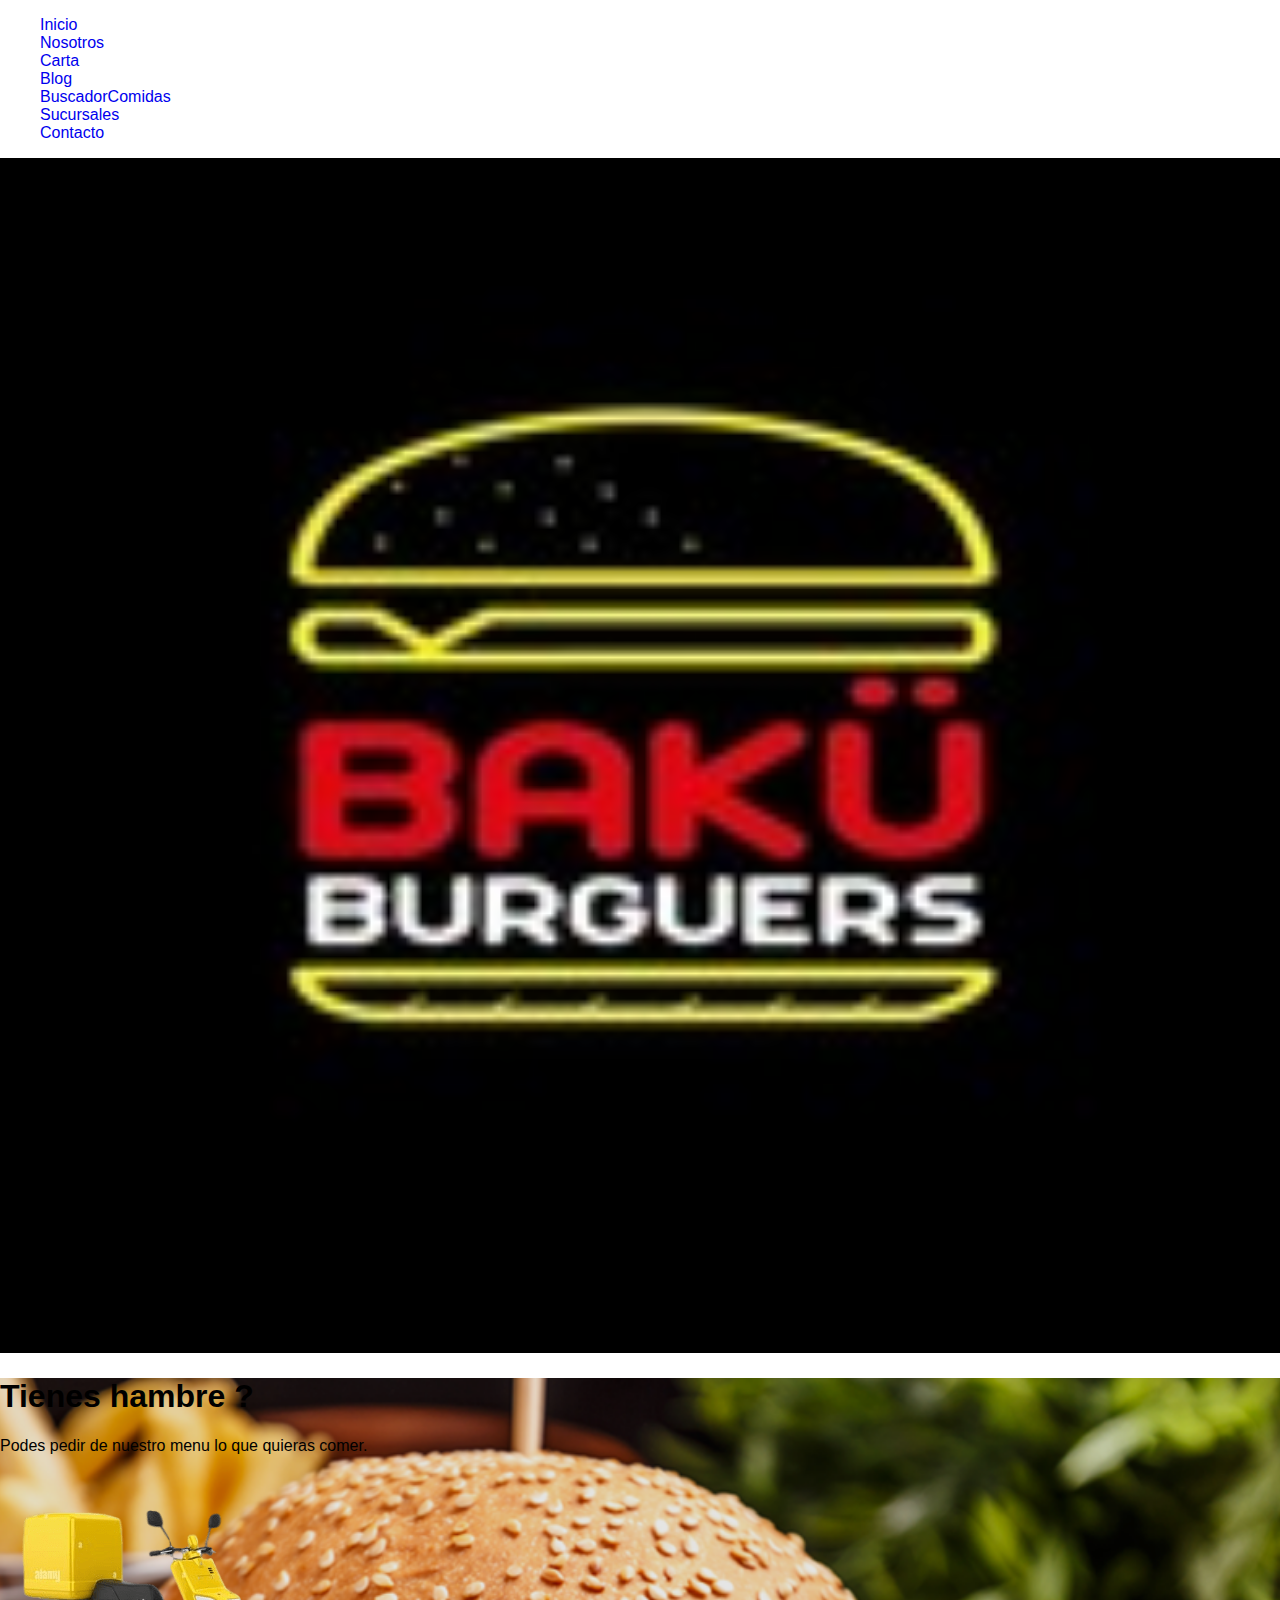
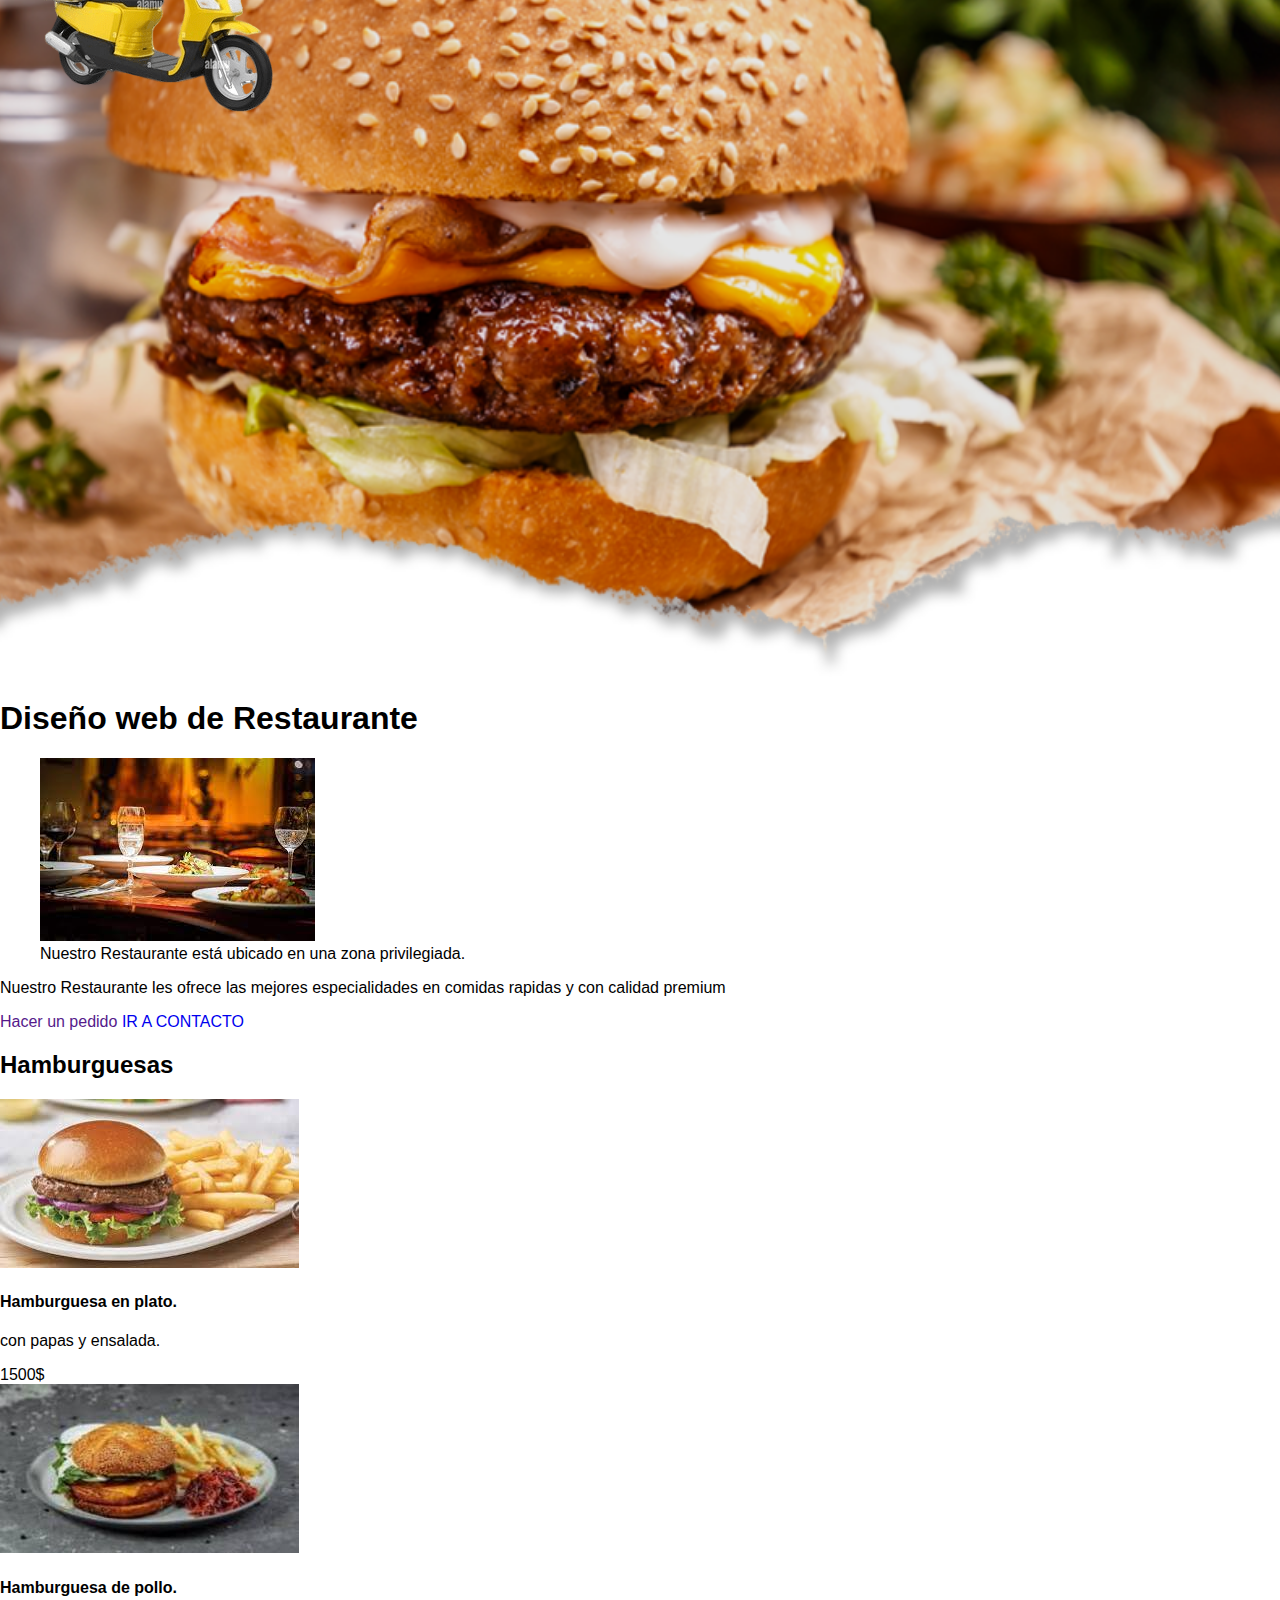
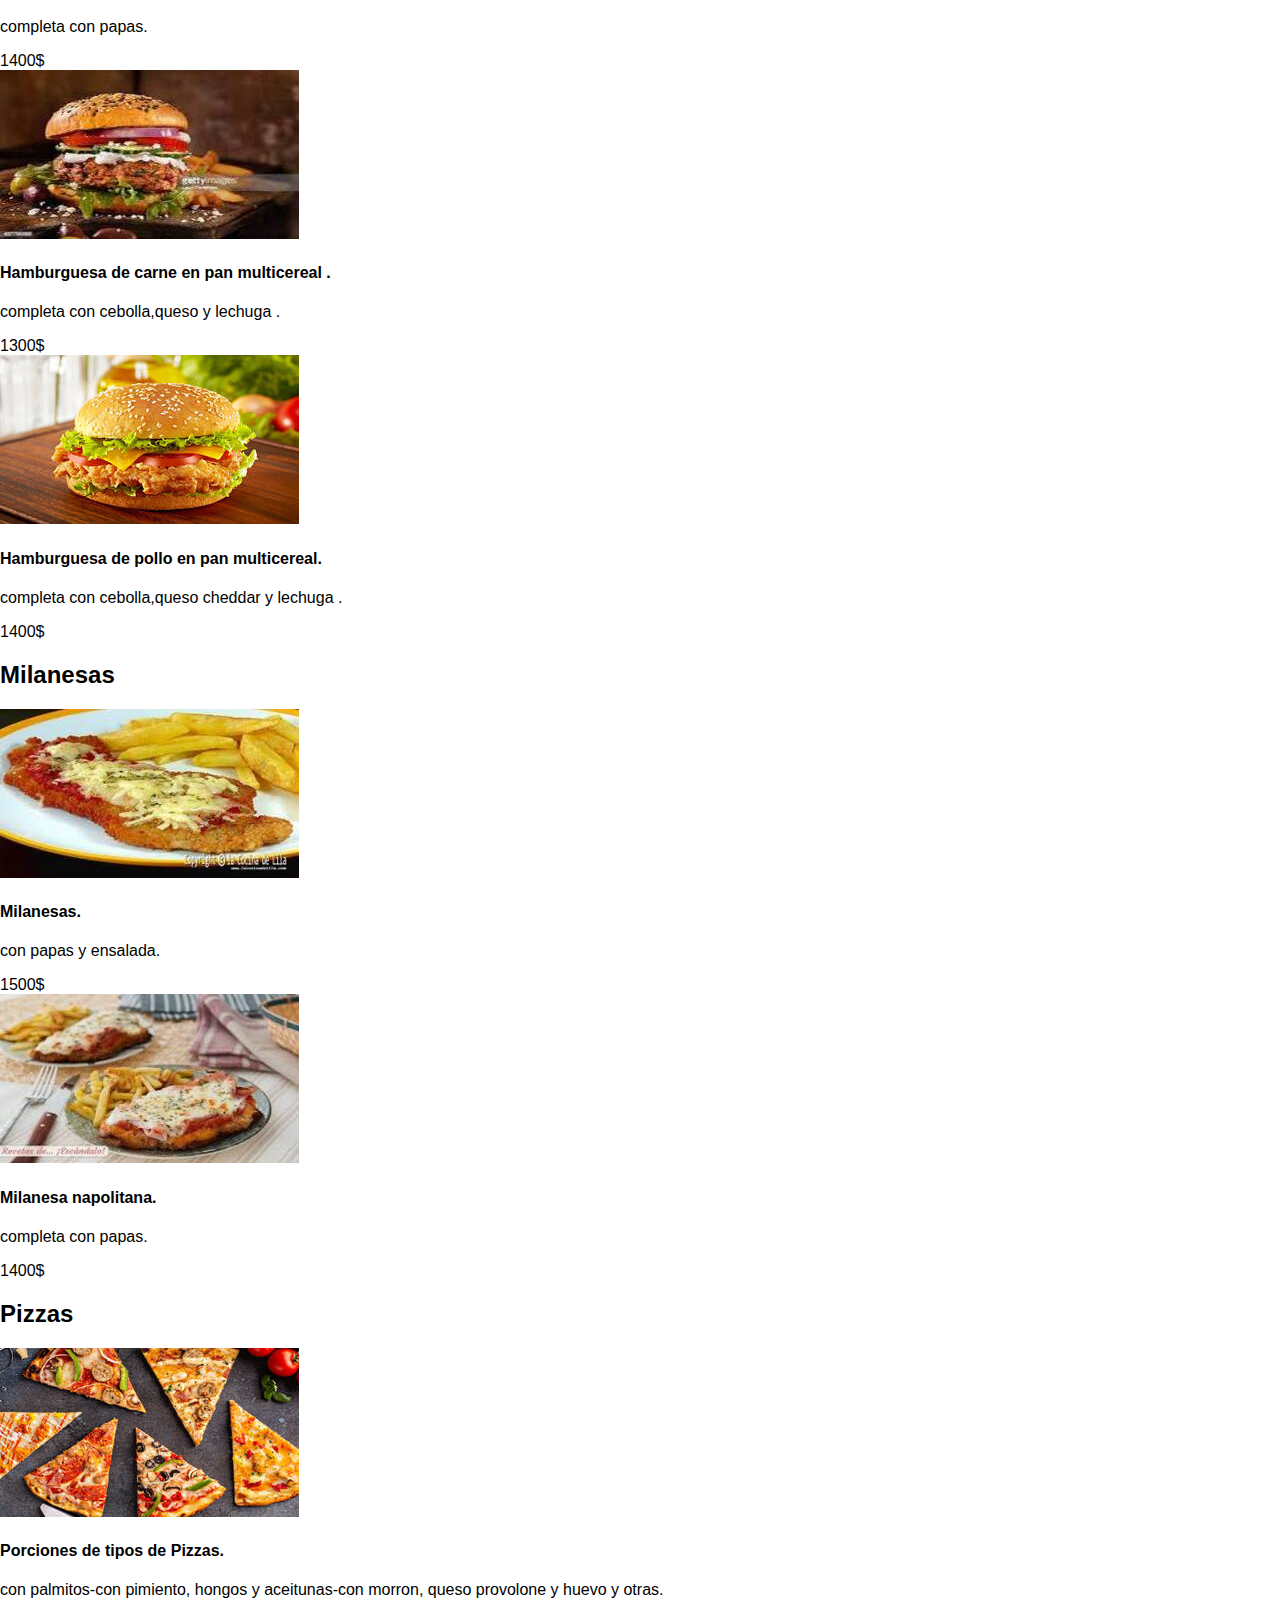
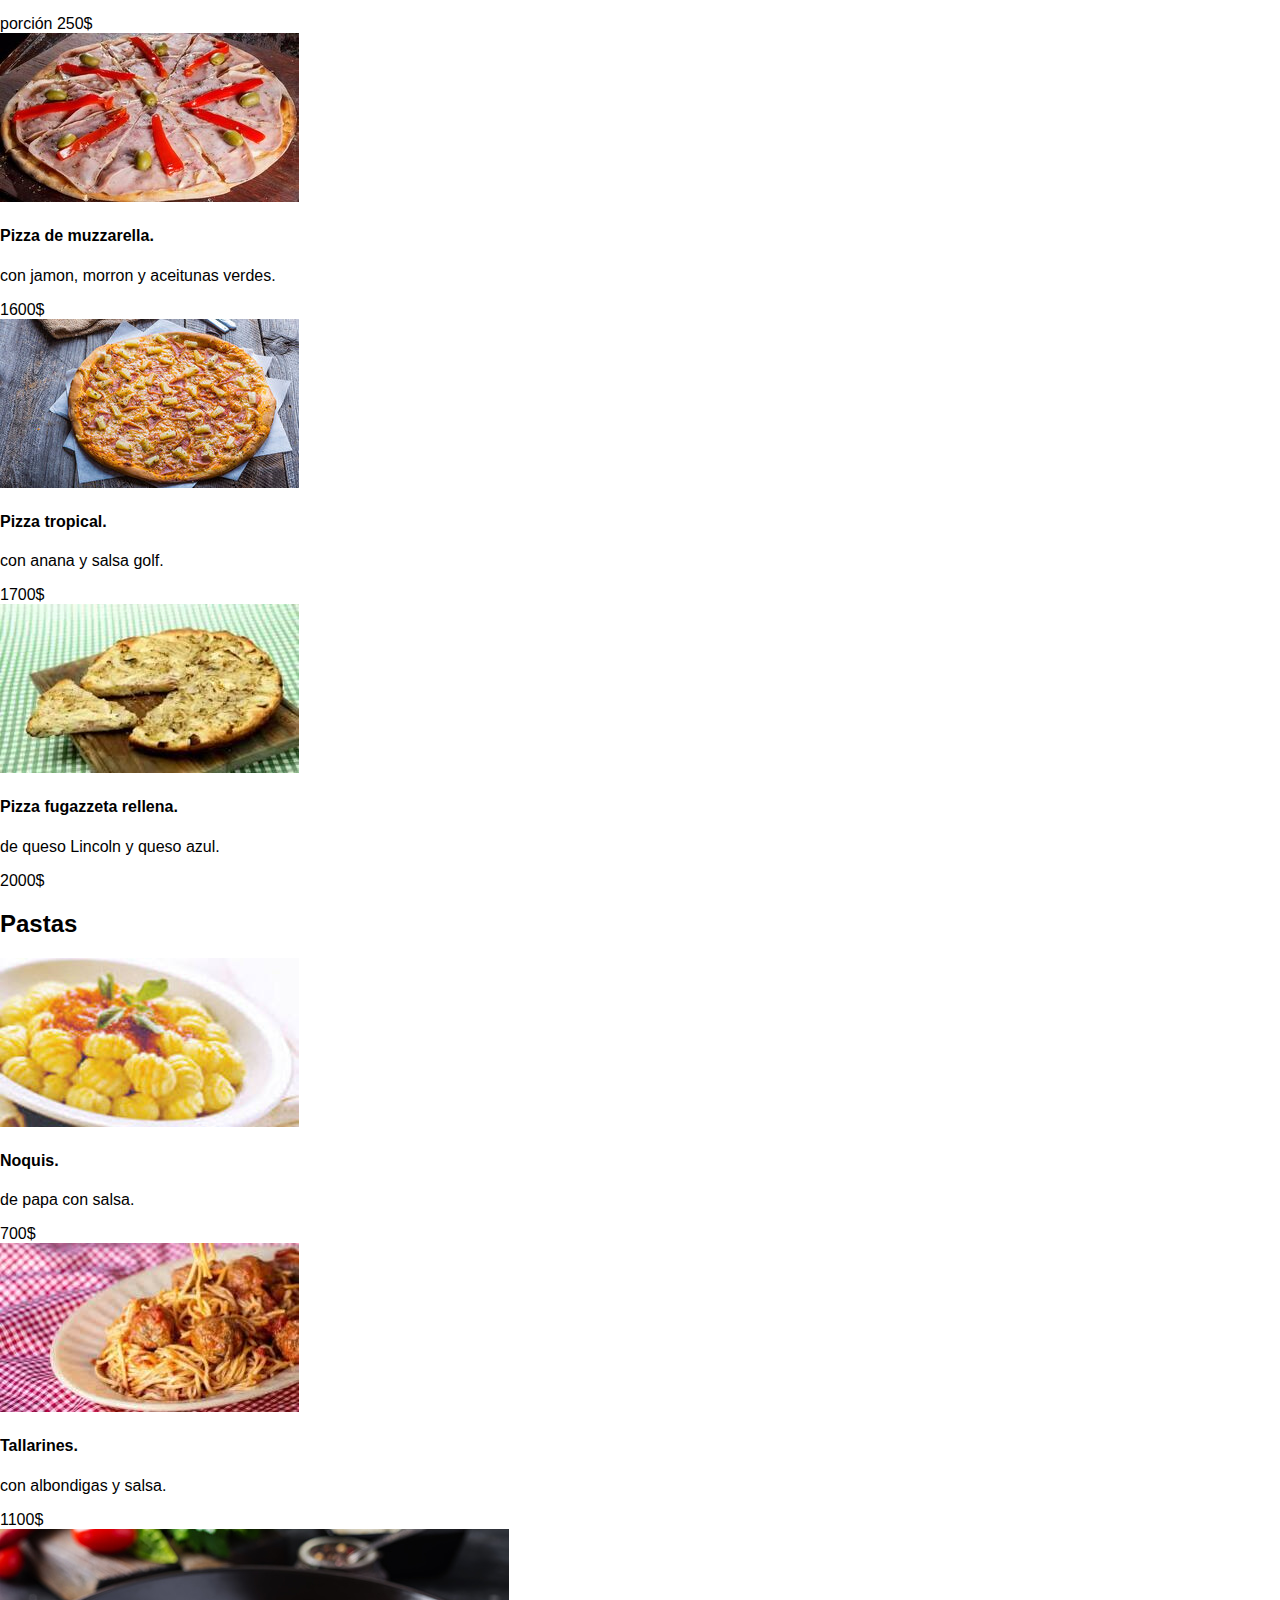
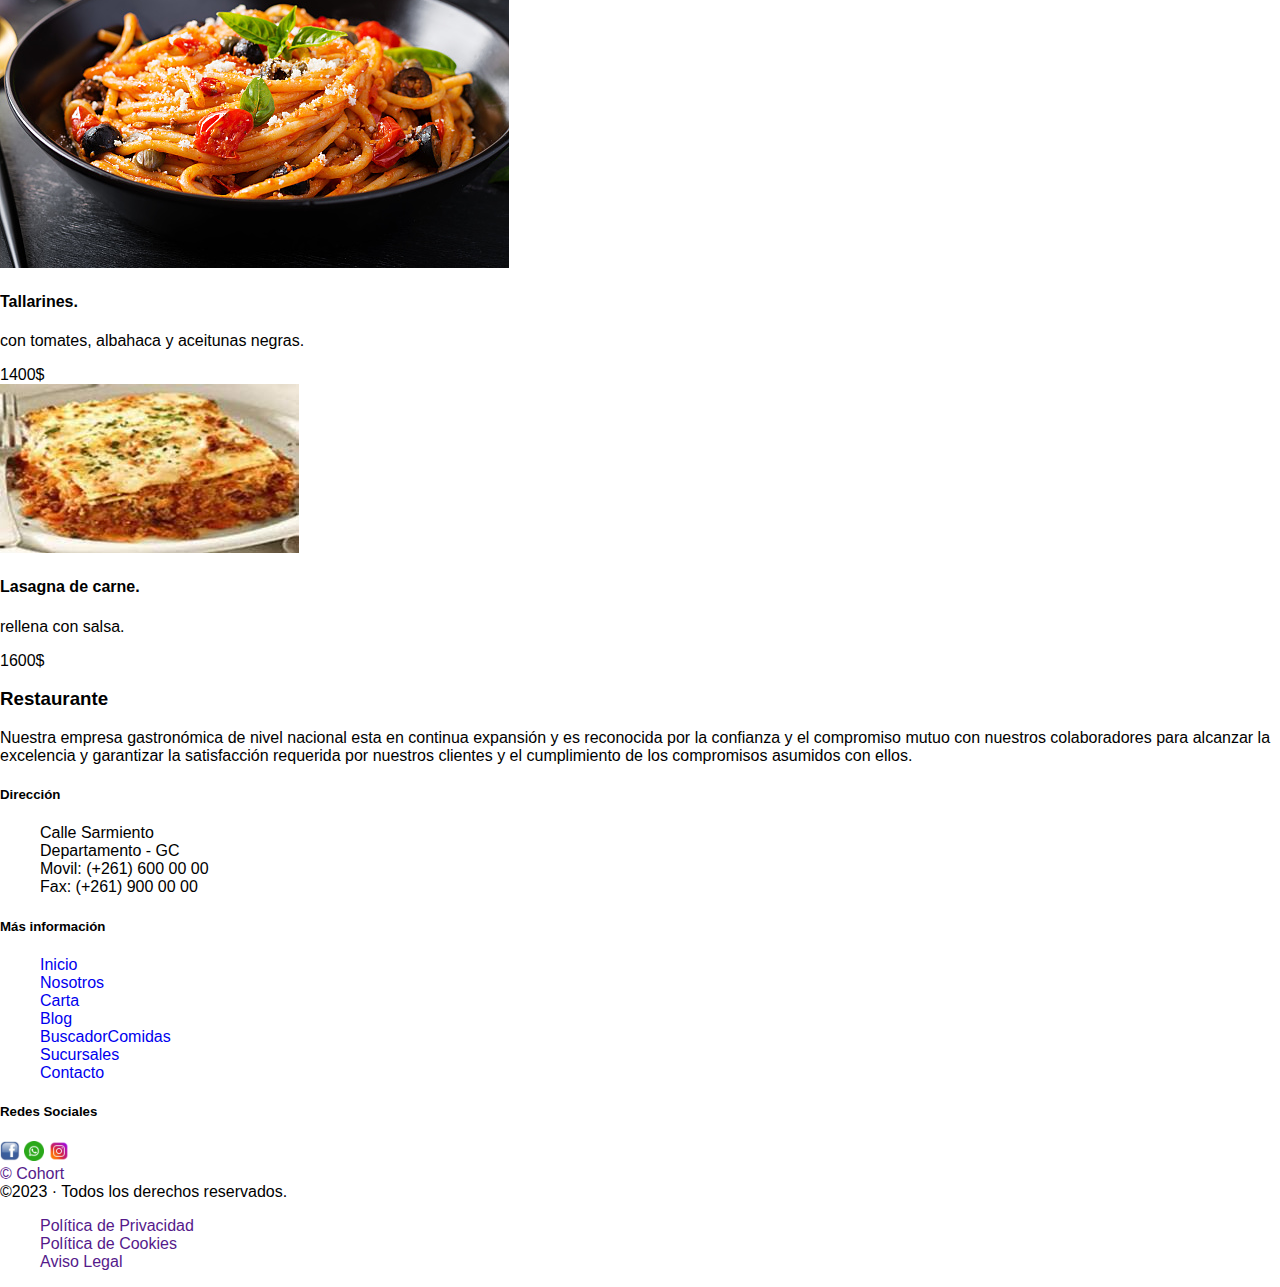
<file: carta.html>
<!DOCTYPE html>
<html lang="es">

<head>
    <meta charset="UTF-8">
    <meta http-equiv="X-UA-Compatible" content="IE=edge">
    <meta name="viewport" content="width=device-width, initial-scale=1.0">
    <link rel="icon" type="imagen/png" href="./img/IMG-20230328-WA0004.ico">
    <title>Carta</title>
    <link rel="stylesheet" href="styles.css">
    <link rel="stylesheet"
        href="https://fonts.googleapis.com/css2?family=Josefin+Sans:wght@400;700&family=Poller+One&display=swap">
</head>

<body>
    <!--Barra de nav-->
    <nav class="navbar navbar-expand-lg bg-primary fixed-top">
        <div class="container-fluid">
            <ul class="main-menu">
                <li class="menu-item"><a href="/">Inicio</a></li>
                <li class="menu-item"><a href="nosotros.html">Nosotros</a></li>
                <li class="menu-item"><a href="carta.html">Carta</a></li>
                <li class="menu-item"><a href="blog.html">Blog</a></li>
                <li class="menu-item"><a href="buscadorComidas.html">BuscadorComidas</a></li>
                <li class="menu-item"><a href="sucursales.html">Sucursales</a></li>
                <li class="menu-item"><a id="nav-main-contact" href="contacto.html">Contacto</a>
                </li>
            </ul>
        </div>
    </nav>
    <!-- FIN DE NAVEGACION-->

    <!--Banner con foto-->
    <section id="todo-sobre-mi" class="about">
        <div class="container-fluid text-center">
            <img src="/img/BAKU.jpg" alt="" width="100%" height="50%">
        </div>
    </section>

    <header class="header">
        <div class="header-content container">
        </div>
        <div class="header-txt">
            <h1>Tienes hambre ?</h1>
            <p>Podes pedir de nuestro menu lo que quieras comer. </p>
        </div>
        <div class="header-img">
            <img src="img/right.png" alt="">
        </div>
    </header>

    <!--<div class="wrap-header-hero">
        <header class="main-header">
            <div class="header-wrap">
                <div class="wrap-logo-header">
                    <a class="logo-header" href="/">
                        <span>Web</span><span>De</span><span>Restaurante</span>
                    </a>
                </div>
                <div class="hero"></div>
            </div>
            </nav>
        </header>-->

        <main class="main-section">
            <!--Hero section-->
            <section class="hero-home-page">
                <div class="wrap-hero-home-page">
                    <h1>Diseño web de Restaurante</h1>
                    <figure>
                        <img src="img/restaurant-logo.jpeg" alt="">
                        <figcaption>Nuestro Restaurante está ubicado en una zona privilegiada.</figcaption>
                    </figure>
                    <p>Nuestro Restaurante les ofrece las mejores especialidades en comidas rapidas y con calidad
                        premium</p>
                    <a href="" class="cta-main">Hacer un pedido</a>
                    <a id="nav-main-contact" href="contacto.html">IR A CONTACTO</a>
                </div>
            </section>
    </div>
    <!-- Carta de Restaurante  -->
    <section class="wrap">
        <div class="wrap-title-section">
            <h2>Hamburguesas</h2>
        </div>
        <div class="wrap column-2 carta">
            <div class="plato-carta">
                <div class="img-plato-carta">
                    <img src="img/HAMBURGUESA EN PLATO CON PAPAS.jpg" alt="">
                </div>
                <div class="title-plato-carta">
                    <h4>Hamburguesa en plato.</h4>
                    <p> con papas y ensalada.</p>
                </div>
                <div class="precio-plato-carta">
                    <span>1500$</span>
                </div>
            </div>
            <div class="plato-carta">
                <div class="img-plato-carta">
                    <img src="img/HAMBURGUESA DE POLLO CON PAPAS.jpeg" alt="">
                </div>
                <div class="title-plato-carta">
                    <h4>Hamburguesa de pollo.</h4>
                    <p>completa con papas.</p>
                </div>
                <div class="precio-plato-carta">
                    <span>1400$</span>
                </div>
            </div>
            <div class="plato-carta">
                <div class="img-plato-carta">
                    <img src="img/HAMBURGUESA3.jpg" alt="">
                </div>
                <div class="title-plato-carta">
                    <h4>Hamburguesa de carne en pan multicereal .</h4>
                    <p>completa con cebolla,queso y lechuga .</p>
                </div>
                <div class="precio-plato-carta">
                    <span>1300$</span>
                </div>
            </div>
            <div class="plato-carta">
                <div class="img-plato-carta">
                    <img src="img/HAMBURGUESA DE POLLO.jpg" alt="">
                </div>
                <div class="title-plato-carta">
                    <h4>Hamburguesa de pollo en pan multicereal.</h4>
                    <p>completa con cebolla,queso cheddar y lechuga .</p>
                </div>
                <div class="precio-plato-carta">
                    <span>1400$</span>
                </div>
            </div>
        </div>

        <div class="wrap-title-section">
            <h2>Milanesas</h2>
        </div>
        <div class="wrap column-2 carta">
            <div class="plato-carta">
                <div class="img-plato-carta">
                    <img src="img/MILANESAS CON PAPAS.jpg" alt="">
                </div>
                <div class="title-plato-carta">
                    <h4>Milanesas.</h4>
                    <p> con papas y ensalada.</p>
                </div>
                <div class="precio-plato-carta">
                    <span>1500$</span>
                </div>
            </div>
            <div class="plato-carta">
                <div class="img-plato-carta">
                    <img src="img/MILANESAS NAPOLITANAS.jpg" alt="">
                </div>
                <div class="title-plato-carta">
                    <h4>Milanesa napolitana.</h4>
                    <p>completa con papas.</p>
                </div>
                <div class="precio-plato-carta">
                    <span>1400$</span>
                </div>
            </div>
        </div>

        <div class="wrap-title-section">
            <h2>Pizzas</h2>
        </div>
        <div class="wrap column-2 carta">
            <div class="plato-carta">
                <div class="img-plato-carta">
                    <img src="img/TIPOS DE PIZZAS.jpg" alt="">
                </div>
                <div class="title-plato-carta">
                    <h4>Porciones de tipos de Pizzas.</h4>
                    <p>con palmitos-con pimiento, hongos y aceitunas-con morron, queso provolone y huevo y otras.</p>
                </div>
                <div class="precio-plato-carta">
                    <span>porción 250$</span>
                </div>
            </div>
            <div class="plato-carta">
                <div class="img-plato-carta">
                    <img src="img/PIZZA DE MUZZARELLA JAMON Y MORRON.jpg" alt="">
                </div>
                <div class="title-plato-carta">
                    <h4>Pizza de muzzarella.</h4>
                    <p>con jamon, morron y aceitunas verdes.</p>
                </div>
                <div class="precio-plato-carta">
                    <span>1600$</span>
                </div>
            </div>
            <div class="plato-carta">
                <div class="img-plato-carta">
                    <img src="img/PIZZA TROPICAL.jpg" alt="">
                </div>
                <div class="title-plato-carta">
                    <h4>Pizza tropical.</h4>
                    <p>con anana y salsa golf.</p>
                </div>
                <div class="precio-plato-carta">
                    <span>1700$</span>
                </div>
            </div>
            <div class="plato-carta">
                <div class="img-plato-carta">
                    <img src="img/PIZZA FUGAZZETA RELLENA.jpeg" alt="">
                </div>
                <div class="title-plato-carta">
                    <h4>Pizza fugazzeta rellena.</h4>
                    <p>de queso Lincoln y queso azul.</p>
                </div>
                <div class="precio-plato-carta">
                    <span>2000$</span>
                </div>
            </div>
        </div>
        <div class="wrap-title-section">
            <h2>Pastas</h2>
        </div>
        <div class="wrap column-2 carta">
            <div class="plato-carta">
                <div class="img-plato-carta">
                    <img src="img/NOQUIS.jpeg" alt="">
                </div>
                <div class="title-plato-carta">
                    <h4>Noquis.</h4>
                    <p>de papa con salsa.</p>
                </div>
                <div class="precio-plato-carta">
                    <span>700$</span>
                </div>
            </div>
            <div class="plato-carta">
                <div class="img-plato-carta">
                    <img src="img/TALLARINES CON ALBONDIGAS.jpeg" alt="">
                </div>
                <div class="title-plato-carta">
                    <h4>Tallarines.</h4>
                    <p>con albondigas y salsa.</p>
                </div>
                <div class="precio-plato-carta">
                    <span>1100$</span>
                </div>
            </div>
            <div class="plato-carta">
                <div class="img-plato-carta">
                    <img src="img/TALLARINES.jpg" alt="">
                </div>
                <div class="title-plato-carta">
                    <h4>Tallarines.</h4>
                    <p>con tomates, albahaca y aceitunas negras.</p>
                </div>
                <div class="precio-plato-carta">
                    <span>1400$</span>
                </div>
            </div>
            <div class="plato-carta">
                <div class="img-plato-carta">
                    <img src="img/LASAGNA DE CARNE.jpeg" alt="">
                </div>
                <div class="title-plato-carta">
                    <h4>Lasagna de carne.</h4>
                    <p>rellena con salsa.</p>
                </div>
                <div class="precio-plato-carta">
                    <span>1600$</span>
                </div>
            </div>
        </div>
    </section>
    </main>
    <footer class="footer">
        <div class="wrap-footer">
            <div class="text-element-footer element-footer">
                <h3>Restaurante</h3>
                <p>Nuestra empresa gastronómica de nivel nacional esta en continua expansión
                   y es reconocida por la confianza y el compromiso mutuo con nuestros colaboradores 
                   para alcanzar la excelencia y garantizar la satisfacción requerida por nuestros 
                   clientes y el cumplimiento de los compromisos asumidos con ellos.</p>
            </div>
            <div class="text-element-footer element-footer">
                <h5>Dirección</h5>
                <ul>
                    <li>Calle Sarmiento</li>
                    <li>Departamento - GC</li>
                    <li>Movil: (+261) 600 00 00 </li>
                    <li>Fax: (+261) 900 00 00 </li>
                </ul>
            </div>
            <div class="text-element-footer element-footer">
                <h5>Más información</h5>
                <ul>
                    <li class="menu-item"><a href="/">Inicio</a></li>
                    <li class="menu-item"><a href="nosotros.html">Nosotros</a></li>
                    <li class="menu-item"><a href="carta.html">Carta</a></li>
                    <li class="menu-item"><a href="blog.html">Blog</a></li>
                    <li class="menu-item"><a href="buscadorComidas.html">BuscadorComidas</a></li>
                    <li class="menu-item"><a href="sucursales.html">Sucursales</a></li>
                    <li class="menu-item"><a id="nav-main-contact" href="contacto.html">Contacto</a>
                    </li>
                </ul>
            </div>
            <div class="rrss-element-footer element-footer">
                <h5>Redes Sociales</h5>
                <!-- Facebook -->
                <a class="btn btn-outline-light btn-floating m-1" href="https://www.facebook.com" target="_blank"
                    role="button"><i class="fab fa-facebook-f"><img src="./img/facebook.png" alt="" width="20"
                            height="20"></i></a>
                <!-- WhatApp -->
                <a class="btn btn-outline-light btn-floating m-1" href="https://www.whatsapp.com" target="_blank"
                    role="button"><i class="fab fa-whatsapp"><img src="./img/WhatApp.png" alt="" width="20"
                            height="20"></i></a>
                <!-- Instagram -->
                <a class="btn btn-outline-light btn-floating m-1" href="https://www.instagram.com" target="_blank"
                    role="button"><i class="fab fa-instagram"><img src="./img/instagram.png" alt="" width="20"
                            height="20"></i></a>
            </div>
            <!-- Section: Social media -->
            <!-- Copyright -->
            <div class="text-center p-3">
                <a class="text-white" href="">© Cohort </a>
            </div>
        </div>
        </div>
        <div class="footer-creds">
            <div class="copy-creds">
                <p-1>©2023 · Todos los derechos reservados.</p-1>
            </div>
            <div class="legal-creds">
                <ul>
                    <li><a href="">Política de Privacidad</a></li>
                    <li><a href="">Política de Cookies</a></li>
                    <li><a href="">Aviso Legal</a></li>
                </ul>
            </div>
        </div>
    </footer>
</body>
<script src="./assets/js/script.js"></script>
</html>
</file>
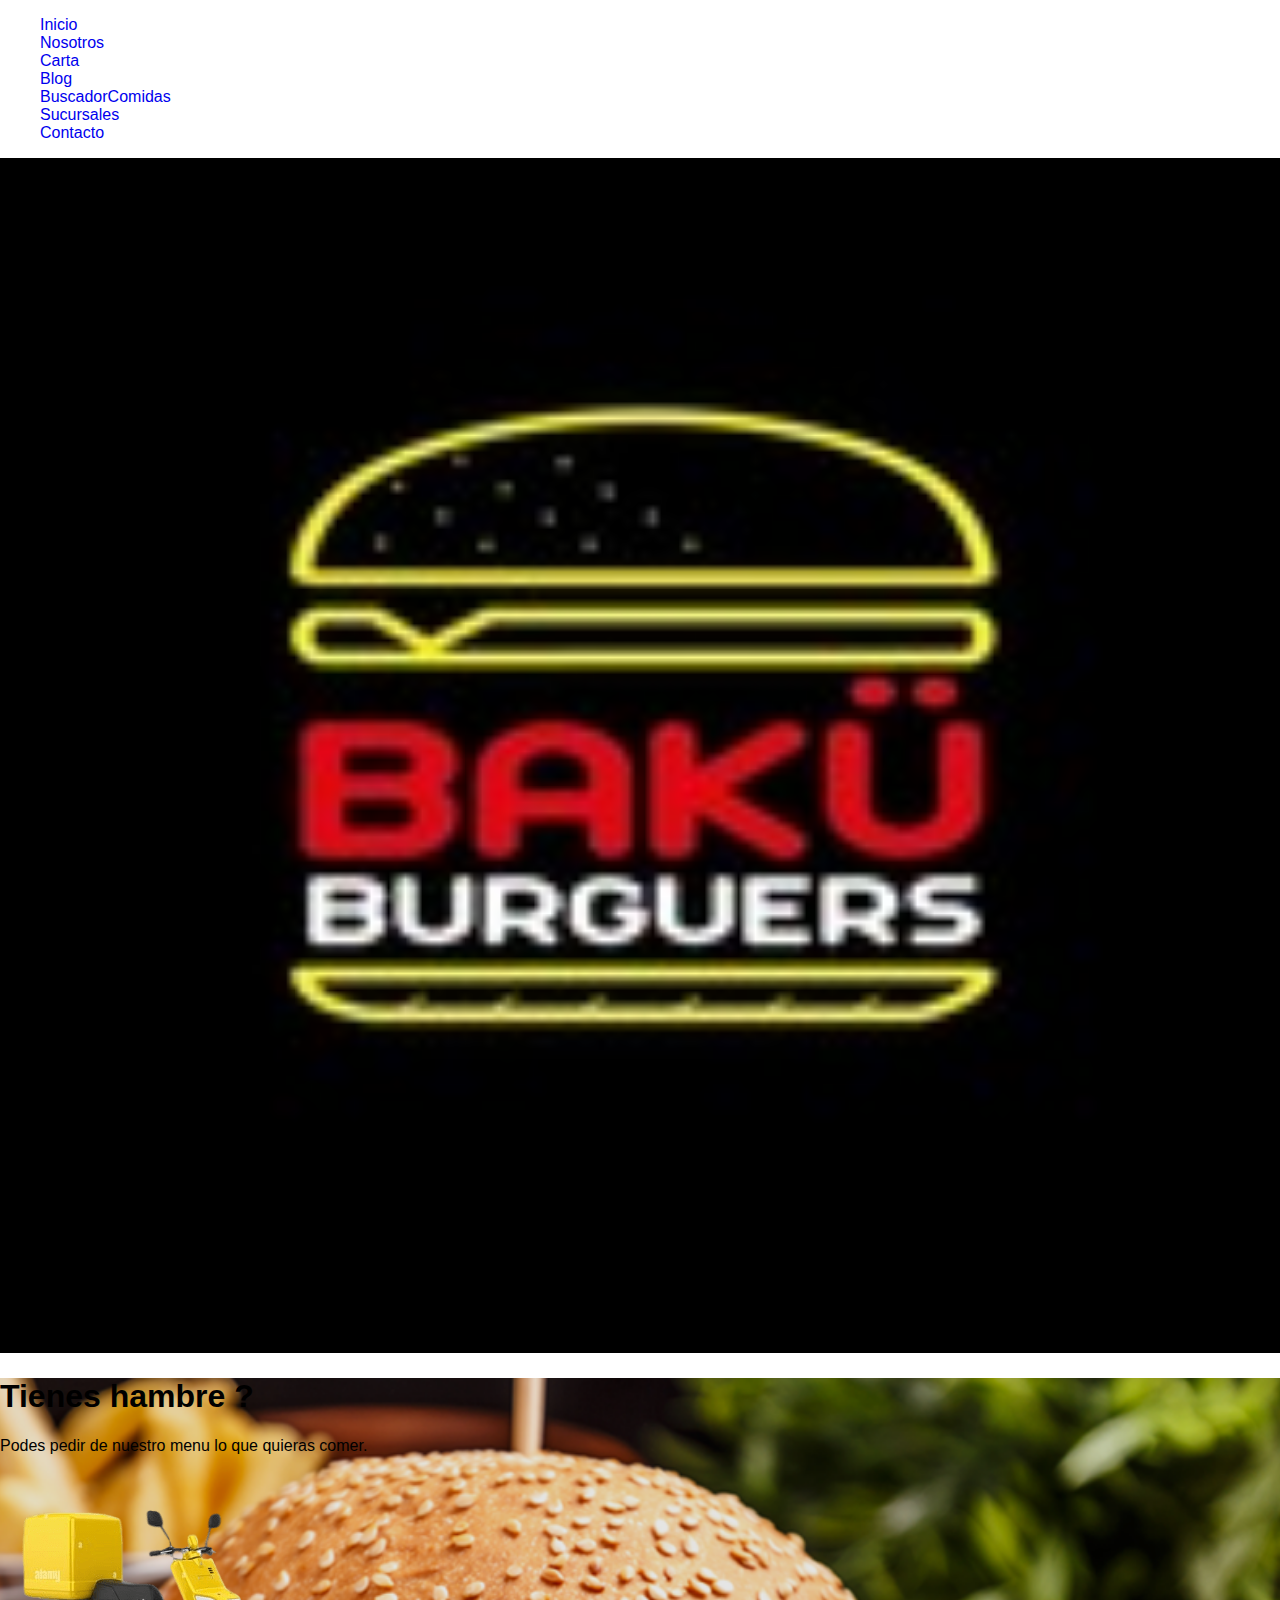
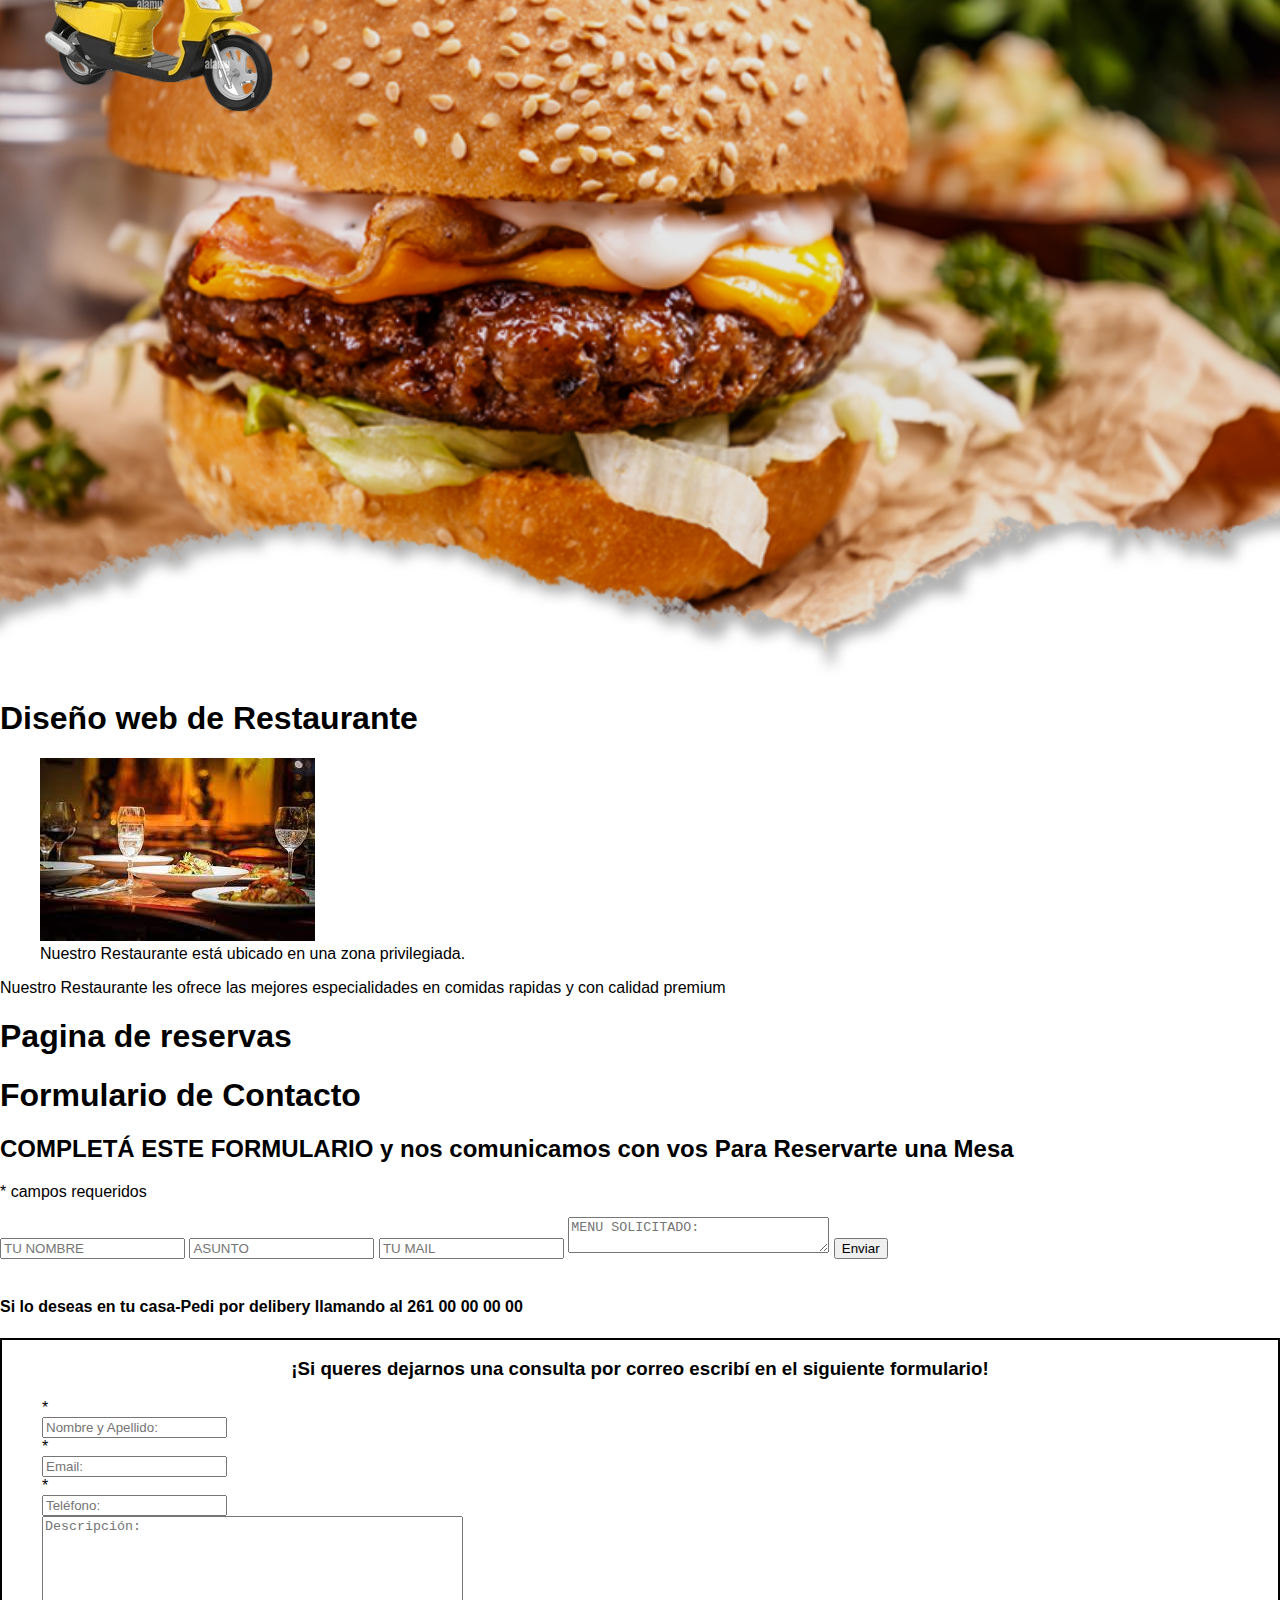
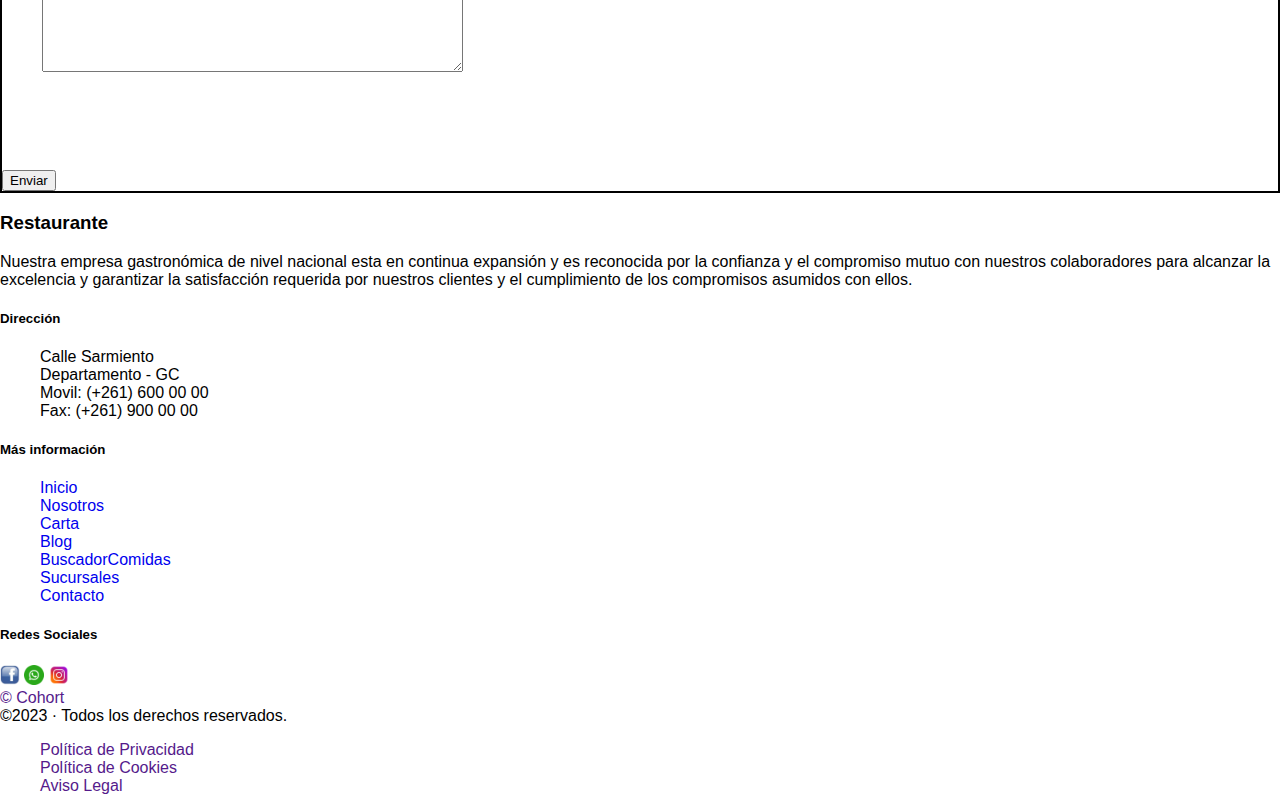
<file: contacto.html>
<!DOCTYPE html>
<html lang="en">

<head>
    <meta charset="UTF-8">
    <meta http-equiv="X-UA-Compatible" content="IE=edge">
    <meta name="viewport" content="width=device-width, initial-scale=1.0">
    <link rel="icon" type="imagen/png" href="./img/IMG-20230328-WA0004.ico">
    <title>Contacto</title>
    <link rel="stylesheet" href="styles.css">
    <link rel="stylesheet"
        href="https://fonts.googleapis.com/css2?family=Josefin+Sans:wght@400;700&family=Poller+One&display=swap">
</head>

<body>

    <!--Barra de nav-->
    <nav class="navbar navbar-expand-lg bg-primary fixed-top">
        <div class="container-fluid">
            <ul class="main-menu">
                <li class="menu-item"><a href="/">Inicio</a></li>
                <li class="menu-item"><a href="nosotros.html">Nosotros</a></li>
                <li class="menu-item"><a href="carta.html">Carta</a></li>
                <li class="menu-item"><a href="blog.html">Blog</a></li>
                <li class="menu-item"><a href="buscadorComidas.html">BuscadorComidas</a></li>
                <li class="menu-item"><a href="sucursales.html">Sucursales</a></li>
                <li class="menu-item"><a id="nav-main-contact" href="contacto.html">Contacto</a>
                </li>
            </ul>
        </div>
    </nav>
    <!-- FIN DE NAVEGACION-->

    <!--Banner con foto-->
    <section id="todo-sobre-mi" class="about">
        <div class="container-fluid text-center">
            <img src="/img/BAKU.jpg" alt="" width="100%" height="50%">
        </div>
    </section>
    <!-- FIN DE BANNER-->

    <header class="header">
        <div class="header-content container">
        </div>
        <div class="header-txt">
            <h1>Tienes hambre ?</h1>
            <p>Podes pedir de nuestro menu lo que quieras comer. </p>
        </div>
        <div class="header-img">
            <img src="img/right.png" alt="">
        </div>
    </header>
    <main class="main-section">
        <!--Hero section-->
        <section class="hero-home-page">
            <div class="wrap-hero-home-page">
                <h1>Diseño web de Restaurante</h1>
                <figure>
                    <img src="img/restaurant-logo.jpeg" alt="">
                    <figcaption>Nuestro Restaurante está ubicado en una zona privilegiada.</figcaption>
                </figure>
                <p>Nuestro Restaurante les ofrece las mejores especialidades en comidas rapidas y con calidad
                    premium</p>
                <!--<a href="" class="cta-main">Hacer un pedido</a> -->
            </div>
        </section>

        <!--Pagina de reservas  -->
        <section class="hero-page">
            <div class="wrap-hero-page">
                <h1>Pagina de reservas</h1>
            </div>
        </section>
        <section class="section">
            <div class="wrap-two-column">
                <div class="column half">
                    <h1>Formulario de Contacto</h1>

                    <div class="column half">
                        <div class="elementor-widget-container">

                            <h2 class="elementor-heading-title elementor-size-default">COMPLETÁ ESTE FORMULARIO y nos
                                comunicamos con vos Para Reservarte una Mesa</h2>
                        </div>
                    </div>
                </div>


                <p>* campos requeridos</p>

                <form action="" class="formulario">
                    <input type="text" placeholder="TU NOMBRE">
                    <input type="text" placeholder="ASUNTO">
                    <input type="text" placeholder="TU MAIL">
                    <textarea name="" id="" cols="30" placeholder="MENU SOLICITADO:"></textarea>
                    <button type="submit">Enviar</button>
                </form>
            </div>
            </div>

            <br>

            <h4>
                Si lo deseas en tu casa-Pedi por delibery llamando al 261 00 00 00 00
                <span class="custom" data-scale="half"></span>
            </h4>

        </section>

        <div class="column-bg-overlay-wrap" data-bg-animation="none">
            <div class="column-bg-overlay"></div>
        </div>
        <div class="vc_col-sm-8 wpb_column column_container vc_column_container col child_column padding-4-percent inherit_tablet inherit_phone "
            data-shadow="medium_depth" data-border-radius="15px" data-border-animation="" data-border-animation-delay=""
            data-border-width="2px" data-border-style="solid" data-border-color="#000000" data-padding-pos="all"
            data-has-bg-color="false" data-bg-color="" data-bg-opacity="1" data-animation="" data-delay="0">
            <div class="vc_column-inner" style="border: 2px solid #000000;">
                <div class="column-bg-overlay-wrap" data-bg-animation="none">
                    <div class="column-bg-overlay"></div>
                </div>
                <div class="wpb_wrapper">
                    <div class="wpb_text_column wpb_content_element ">
                        <div class="wpb_wrapper">
                            <h3 style="text-align: center;">¡Si queres dejarnos una consulta por correo escribí en el
                                siguiente formulario!</h3>
                        </div>
                    </div>
                    <div class="row-bg-wrap" data-bg-animation="none" data-bg-overlay="false">
                        <div class="inner-wrap"></div>
                    </div>
                    <div class="inner-wrap"></div>
                    <div class="gf_browser_gecko gform_wrapper" id="gform_wrapper_2">
                        <form method="post" enctype="multipart/form-data" id="gform_2" action="/contacto/">
                            <div class="gform_body">
                                <ul id="gform_fields_2"
                                    class="gform_fields top_label form_sublabel_below description_below">
                                    <li id="field_2_1"
                                        class="gfield gfield_contains_required field_sublabel_below field_description_below gfield_visibility_visible">
                                        <label class="gfield_label" for="input_2_1"><span
                                                class="gfield_required">*</span></label>
                                        <div class="ginput_container ginput_container_text"><input name="input_1"
                                                id="input_2_1" type="text" value="" class="large"
                                                placeholder="Nombre y Apellido:" aria-required="true"
                                                aria-invalid="false"></div>
                                    </li>
                                    <li id="field_2_2"
                                        class="gfield gfield_contains_required field_sublabel_below field_description_below gfield_visibility_visible">
                                        <label class="gfield_label" for="input_2_2"><span
                                                class="gfield_required">*</span></label>
                                        <div class="ginput_container ginput_container_text"><input name="input_2"
                                                id="input_2_2" type="text" value="" class="large" placeholder="Email:"
                                                aria-required="true" aria-invalid="false"></div>
                                    </li>
                                    <li id="field_2_3"
                                        class="gfield gfield_contains_required field_sublabel_below field_description_below gfield_visibility_visible">
                                        <label class="gfield_label" for="input_2_3"><span
                                                class="gfield_required">*</span></label>
                                        <div class="ginput_container ginput_container_text"><input name="input_3"
                                                id="input_2_3" type="text" value="" class="large"
                                                placeholder="Teléfono:" aria-required="true" aria-invalid="false"></div>
                                    </li>
                                    <li id="field_2_4"
                                        class="gfield field_sublabel_below field_description_below gfield_visibility_visible">
                                        <label class="gfield_label" for="input_2_4"></label>
                                        <div class="ginput_container ginput_container_textarea"><textarea name="input_4"
                                                id="input_2_4" class="textarea small" placeholder="Descripción:"
                                                aria-invalid="false" rows="10" cols="50"></textarea></div>
                                    </li>
                                    <li id="field_2_5"
                                        class="gfield field_sublabel_below field_description_below gfield_visibility_visible">
                                        <label class="gfield_label" for="input_2_5"></label>
                                        <div id="input_2_5" class="ginput_container ginput_recaptcha"
                                            data-sitekey="6Les2-AUAAAAAPFlxve6ldJRBOKJfPYBTNlz80fX" data-theme="light"
                                            data-tabindex="0" data-badge="">
                                            <div style="width: 304px; height: 78px;">
                                                <div><iframe title="reCAPTCHA"
                                                        src="https://www.google.com/recaptcha/api2/anchor?ar=1&amp;k=6Les2-AUAAAAAPFlxve6ldJRBOKJfPYBTNlz80fX&amp;co=aHR0cHM6Ly9wYWphcm90YS5jb20uYXI6NDQz&amp;hl=es&amp;v=4q6CtudrwcI-LSEYlfoEbDXg&amp;theme=light&amp;size=normal&amp;cb=h6n91rgqf6zn"
                                                        role="presentation" name="a-q16t5am4wk5y" scrolling="no"
                                                        sandbox="allow-forms allow-popups allow-same-origin allow-scripts allow-top-navigation allow-modals allow-popups-to-escape-sandbox allow-storage-access-by-user-activation"
                                                        width="304" height="78" frameborder="0"></iframe></div><textarea
                                                    id="g-recaptcha-response" name="g-recaptcha-response"
                                                    class="g-recaptcha-response"
                                                    style="width: 250px; height: 40px; border: 1px solid rgb(193, 193, 193); margin: 10px 25px; padding: 0px; resize: none; display: none;"></textarea>
                                            </div><iframe style="display: none;"></iframe>
                                        </div>
                                    </li>
                                </ul>
                            </div>
                            <div class="gform_footer top_label"> <input type="submit" id="gform_submit_button_2"
                                    class="gform_button button" value="Enviar" tabindex="1">
                                <input type="hidden" class="gform_hidden" name="is_submit_2" value="1">
                                <input type="hidden" class="gform_hidden" name="gform_submit" value="2">

                                <input type="hidden" class="gform_hidden" name="gform_unique_id" value="">
                                <input type="hidden" class="gform_hidden" name="state_2"
                                    value="WyJbXSIsIjUyMzgxNDU1N2JmMmVmMmE3ZWU4ZDMxN2VlZDc3Yjg4Il0=">
                                <input type="hidden" class="gform_hidden" name="gform_target_page_number_2"
                                    id="gform_target_page_number_2" value="0">
                                <input type="hidden" class="gform_hidden" name="gform_source_page_number_2"
                                    id="gform_source_page_number_2" value="1">
                                <input type="hidden" name="gform_field_values" value="">
                            </div>
                            <input type="hidden" name="nNCVuRlYpSic" value="ETc]f4*[tQkbyVo"><input type="hidden"
                                name="eFvsjcUHNt" value="jeDI9FtU0"><input type="hidden" name="_mwMnHKabpd"
                                value="*CiKLPX"><input type="hidden" name="hbRHJvKjuIG" value="pTwthZgJGU9">
                        </form>
                    </div>
                    <script
                        type="text/javascript"> jQuery(document).bind('gform_post_render', function (event, formId, currentPage) {
                                if (formId == 2) {
                                    if (typeof Placeholders != 'undefined') {
                                        Placeholders.enable();
                                    }
                                }
                            }); jQuery(document).bind('gform_post_conditional_logic', function (event, formId, fields, isInit) { });</script>
                    <script
                        type="text/javascript"> jQuery(document).ready(function () { jQuery(document).trigger('gform_post_render', [2, 1]) }); </script>
                </div>
            </div>
        </div>
    </main>
    <footer class="footer">
        <div class="wrap-footer">
            <div class="text-element-footer element-footer">
                <h3>Restaurante</h3>
                <p>Nuestra empresa gastronómica de nivel nacional esta en continua expansión y es reconocida por la
                    confianza y el compromiso mutuo con nuestros colaboradores para alcanzar la excelencia y garantizar
                    la satisfacción requerida por nuestros clientes y el cumplimiento de los compromisos asumidos con
                    ellos.</p>
            </div>
            <div class="text-element-footer element-footer">
                <h5>Dirección</h5>
                <ul>
                    <li>Calle Sarmiento</li>
                    <li>Departamento - GC</li>
                    <li>Movil: (+261) 600 00 00 </li>
                    <li>Fax: (+261) 900 00 00 </li>
                </ul>
            </div>
            <div class="text-element-footer element-footer">
                <h5>Más información</h5>
                <ul>
                    <li class="menu-item"><a href="/">Inicio</a></li>
                    <li class="menu-item"><a href="nosotros.html">Nosotros</a></li>
                    <li class="menu-item"><a href="carta.html">Carta</a></li>
                    <li class="menu-item"><a href="blog.html">Blog</a></li>
                    <li class="menu-item"><a href="buscadorComidas.html">BuscadorComidas</a></li>
                    <li class="menu-item"><a href="sucursales.html">Sucursales</a></li>
                    <li class="menu-item"><a id="nav-main-contact" href="contacto.html">Contacto</a>
                    </li>
                </ul>
            </div>
            <div class="rrss-element-footer element-footer">
                <h5>Redes Sociales</h5>
                <!-- Facebook -->
                <a class="btn btn-outline-light btn-floating m-1" href="https://www.facebook.com" target="_blank"
                    role="button"><i class="fab fa-facebook-f"><img src="./img/facebook.png" alt="" width="20"
                            height="20"></i></a>
                <!-- WhatApp -->
                <a class="btn btn-outline-light btn-floating m-1" href="https://www.whatsapp.com" target="_blank"
                    role="button"><i class="fab fa-whatsapp"><img src="./img/WhatApp.png" alt="" width="20"
                            height="20"></i></a>
                <!-- Instagram -->
                <a class="btn btn-outline-light btn-floating m-1" href="https://www.instagram.com" target="_blank"
                    role="button"><i class="fab fa-instagram"><img src="./img/instagram.png" alt="" width="20"
                            height="20"></i></a>
            </div>
            <!-- Section: Social media -->
            <!-- Copyright -->
            <div class="text-center p-3">
                <a class="text-white" href="">© Cohort </a>
            </div>
        </div>
        </div>
        <div class="footer-creds">
            <div class="copy-creds">
                <p-1>©2023 · Todos los derechos reservados.</p-1>
            </div>
            <div class="legal-creds">
                <ul>
                    <li><a href="">Política de Privacidad</a></li>
                    <li><a href="">Política de Cookies</a></li>
                    <li><a href="">Aviso Legal</a></li>
                </ul>
            </div>
        </div>
    </footer>
</body>
<script src="./assets/js/script.js"></script>

</html>
</file>
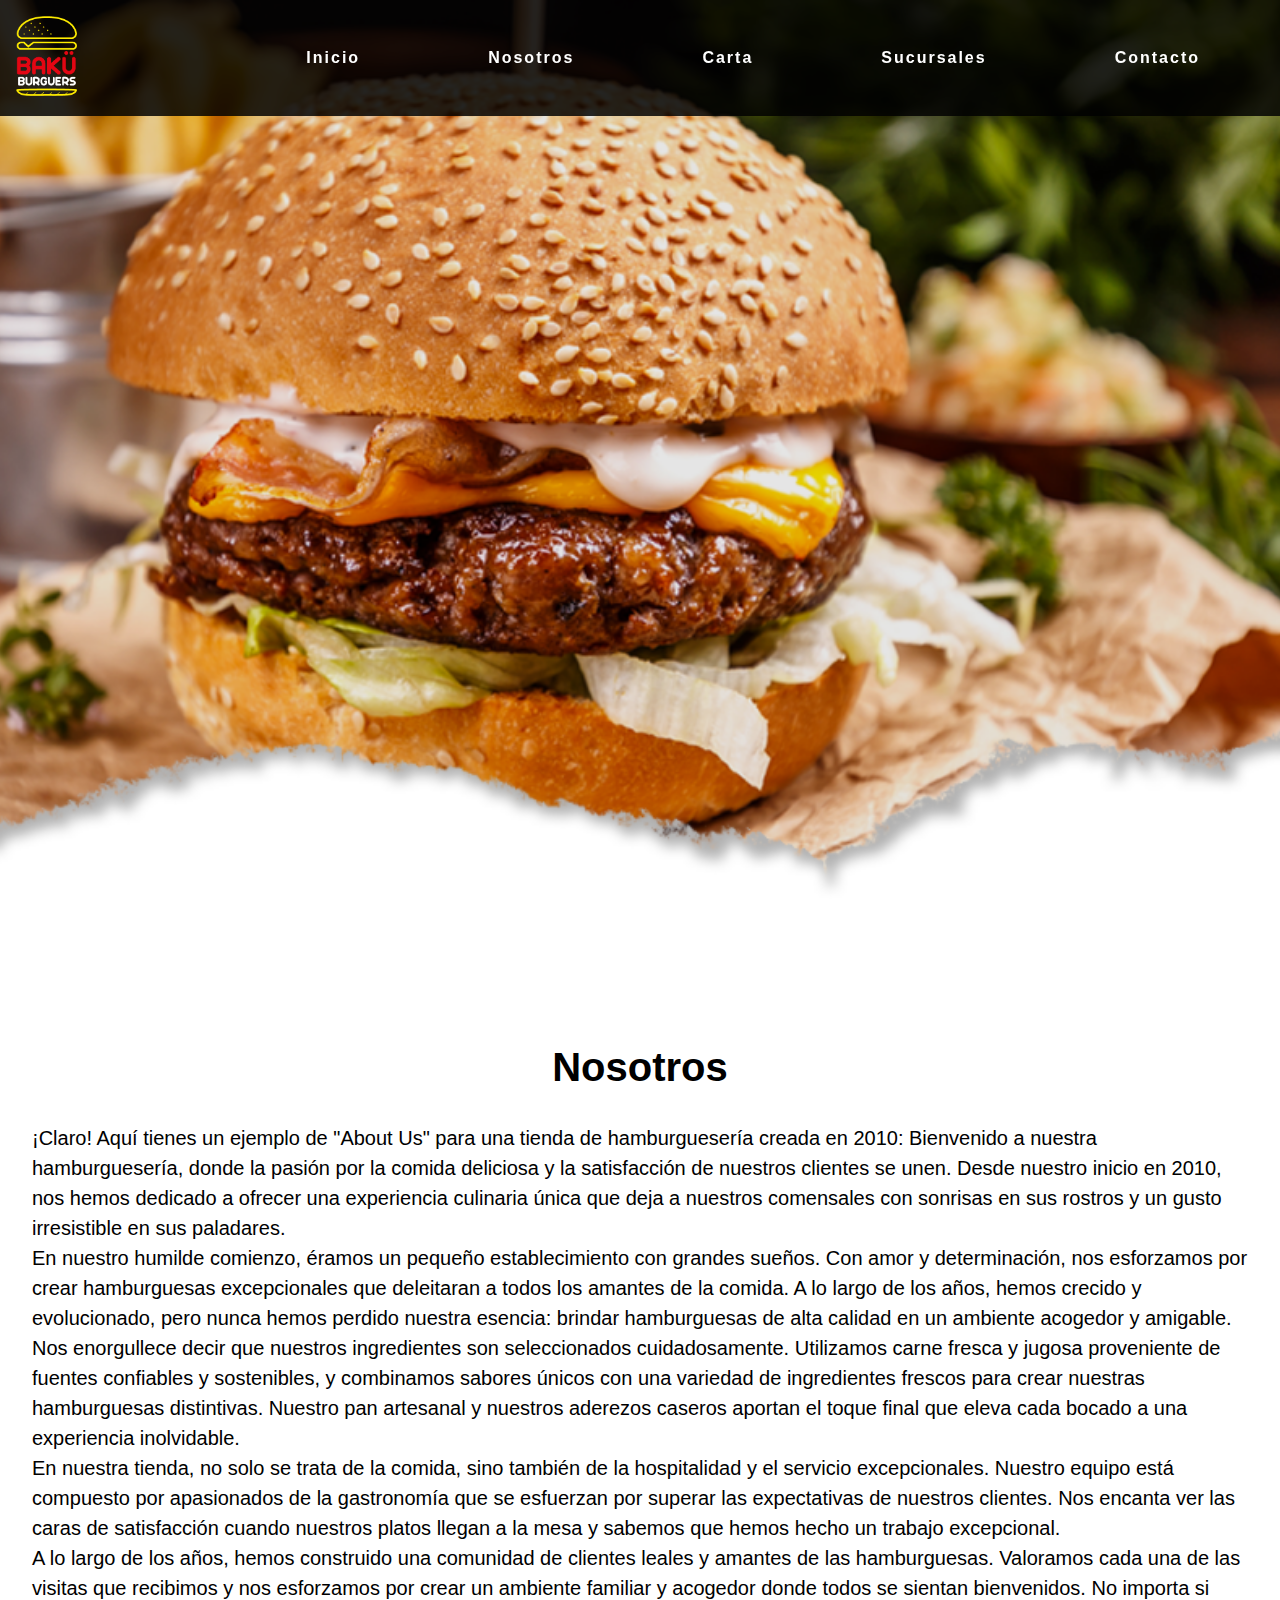
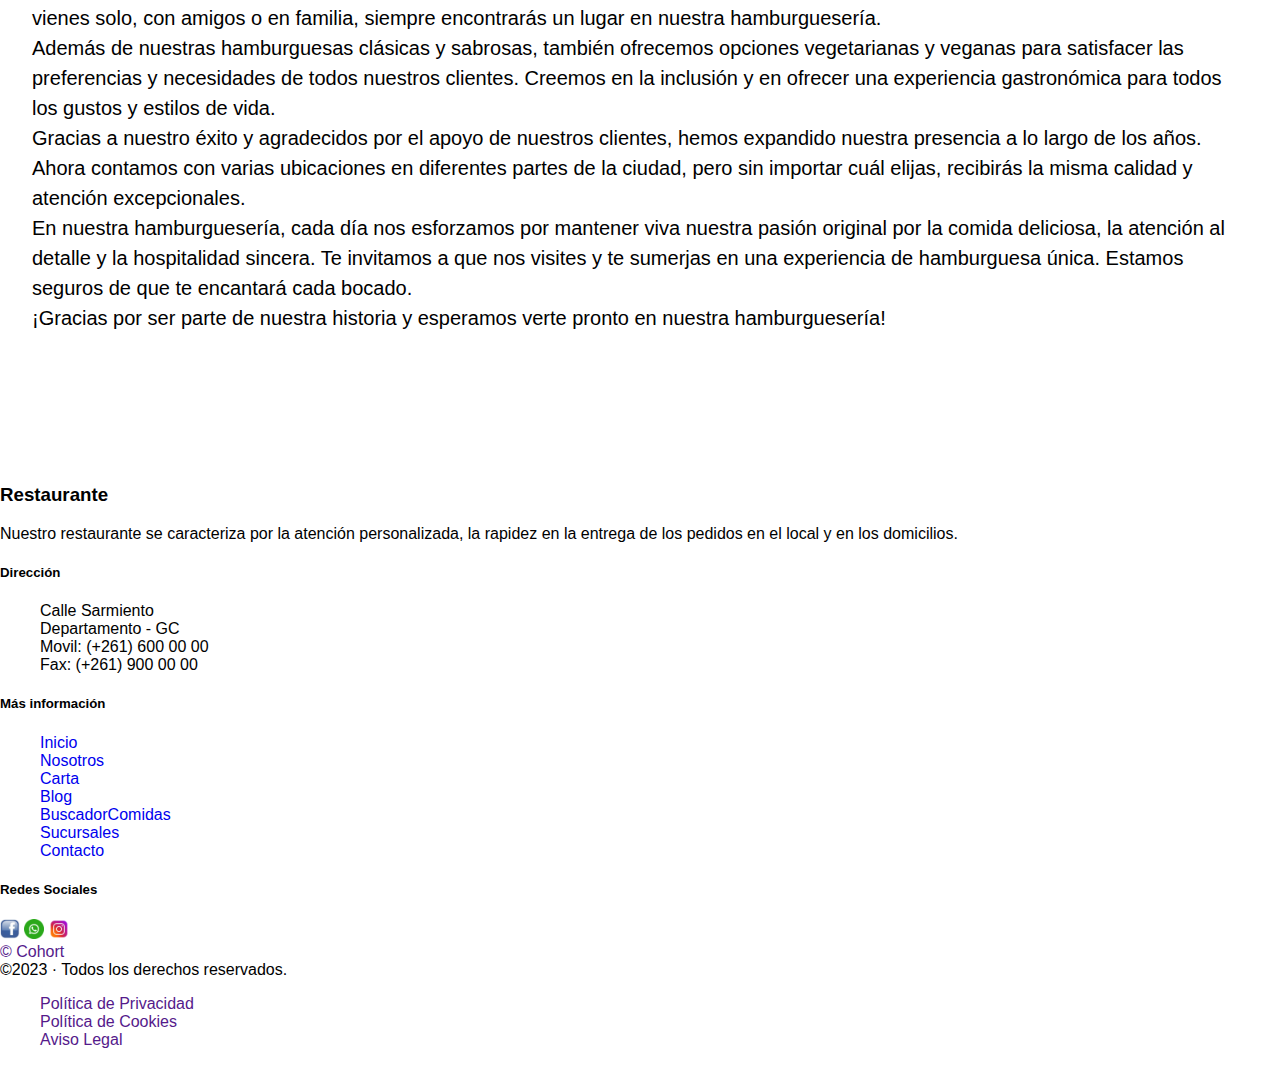
<file: nosotros.html>
<!DOCTYPE html>
<html lang="es">

<head>
    <meta charset="UTF-8">
    <meta http-equiv="X-UA-Compatible" content="IE=edge">
    <meta name="viewport" content="width=device-width, initial-scale=1.0">
    <link rel="icon" type="imagen/png" href="/img/logo.png">
    <title>BAKU BURGUERS</title>
    <link rel="stylesheet" href="styles.css">
    <link rel="stylesheet" href="nosotros.css">
    <link rel="stylesheet"
        href="https://fonts.googleapis.com/css2?family=Josefin+Sans:wght@400;700&family=Poller+One&display=swap">
</head>

<body>
    <div class="container">
        <!--Barra de nav-->
        <header class="div-header">
            <nav class="header-nav">
                <div>
                    <a class="header-nav-a">
                        <img class="logo" src="/img/logo.png" alt="logo">
                    </a>
                </div>
                <ul class="ul-menu">
                    <li class="li-item"><a href="/index.html">Inicio</a></li>
                    <li class="li-item"><a href="nosotros.html">Nosotros</a></li>
                    <li class="li-item"><a href="carta.html">Carta</a></li>
                    <!-- <li class="li-item"><a href="blog.html">Blog</a></li> -->
                    <!-- <li class="li-item"><a href="buscadorComidas.html">Buscador de Comidas</a></li> -->
                    <li class="li-item"><a href="sucursales.html">Sucursales</a></li>
                    <li class="li-item"><a id="nav-main-contact" href="contacto.html">Contacto</a>
                    </li>
                </ul>
            </nav>
        </header>
        <main>
            <section>
                <div>
                    <h2>Nosotros</h2>
                <p>
                    ¡Claro! Aquí tienes un ejemplo de "About Us" para una tienda de hamburguesería creada en 2010:

                    Bienvenido a nuestra hamburguesería, donde la pasión por la comida deliciosa y la satisfacción de
                    nuestros clientes se unen. Desde nuestro inicio en 2010, nos hemos dedicado a ofrecer una
                    experiencia culinaria única que deja a nuestros comensales con sonrisas en sus rostros y un gusto
                    irresistible en sus paladares.<br/>

                    En nuestro humilde comienzo, éramos un pequeño establecimiento con grandes sueños. Con amor y
                    determinación, nos esforzamos por crear hamburguesas excepcionales que deleitaran a todos los
                    amantes de la comida. A lo largo de los años, hemos crecido y evolucionado, pero nunca hemos perdido
                    nuestra esencia: brindar hamburguesas de alta calidad en un ambiente acogedor y amigable.<br/>

                    Nos enorgullece decir que nuestros ingredientes son seleccionados cuidadosamente. Utilizamos carne
                    fresca y jugosa proveniente de fuentes confiables y sostenibles, y combinamos sabores únicos con una
                    variedad de ingredientes frescos para crear nuestras hamburguesas distintivas. Nuestro pan artesanal
                    y nuestros aderezos caseros aportan el toque final que eleva cada bocado a una experiencia
                    inolvidable.<br/>

                    En nuestra tienda, no solo se trata de la comida, sino también de la hospitalidad y el servicio
                    excepcionales. Nuestro equipo está compuesto por apasionados de la gastronomía que se esfuerzan por
                    superar las expectativas de nuestros clientes. Nos encanta ver las caras de satisfacción cuando
                    nuestros platos llegan a la mesa y sabemos que hemos hecho un trabajo excepcional.<br/>

                    A lo largo de los años, hemos construido una comunidad de clientes leales y amantes de las
                    hamburguesas. Valoramos cada una de las visitas que recibimos y nos esforzamos por crear un ambiente
                    familiar y acogedor donde todos se sientan bienvenidos. No importa si vienes solo, con amigos o en
                    familia, siempre encontrarás un lugar en nuestra hamburguesería.<br/>

                    Además de nuestras hamburguesas clásicas y sabrosas, también ofrecemos opciones vegetarianas y
                    veganas para satisfacer las preferencias y necesidades de todos nuestros clientes. Creemos en la
                    inclusión y en ofrecer una experiencia gastronómica para todos los gustos y estilos de vida.<br/>

                    Gracias a nuestro éxito y agradecidos por el apoyo de nuestros clientes, hemos expandido nuestra
                    presencia a lo largo de los años. Ahora contamos con varias ubicaciones en diferentes partes de la
                    ciudad, pero sin importar cuál elijas, recibirás la misma calidad y atención excepcionales.<br/>

                    En nuestra hamburguesería, cada día nos esforzamos por mantener viva nuestra pasión original por la
                    comida deliciosa, la atención al detalle y la hospitalidad sincera. Te invitamos a que nos visites y
                    te sumerjas en una experiencia de hamburguesa única. Estamos seguros de que te encantará cada
                    bocado.<br/>

                    ¡Gracias por ser parte de nuestra historia y esperamos verte pronto en nuestra hamburguesería!
                </p>
                </div>
                
            </section>
        </main>

        <!--
        FIN DE NAVEGACION-->

        <!-- Tarjetas de comida -->

        <footer class="footer">
            <div class="wrap-footer">
                <div class="text-element-footer element-footer">
                    <h3>Restaurante</h3>
                    <p>Nuestro restaurante se caracteriza por la atención personalizada, la rapidez en la entrega de los
                        pedidos en el local y en los domicilios.</p>
                </div>
                <div class="text-element-footer element-footer">
                    <h5>Dirección</h5>
                    <ul>
                        <li>Calle Sarmiento</li>
                        <li>Departamento - GC</li>
                        <li>Movil: (+261) 600 00 00 </li>
                        <li>Fax: (+261) 900 00 00 </li>
                    </ul>
                </div>
                <div class="text-element-footer element-footer">
                    <h5>Más información</h5>
                    <ul>
                        <li class="menu-item"><a href="/">Inicio</a></li>
                        <li class="menu-item"><a href="nosotros.html">Nosotros</a></li>
                        <li class="menu-item"><a href="carta.html">Carta</a></li>
                        <li class="menu-item"><a href="blog.html">Blog</a></li>
                        <li class="menu-item"><a href="buscadorComidas.html">BuscadorComidas</a></li>
                        <li class="menu-item"><a href="sucursales.html">Sucursales</a></li>
                        <li class="menu-item"><a id="nav-main-contact" href="contacto.html">Contacto</a>
                        </li>
                    </ul>
                </div>
                <div class="rrss-element-footer element-footer">
                    <h5>Redes Sociales</h5>
                    <!-- Facebook -->
                    <a class="btn btn-outline-light btn-floating m-1" href="https://www.facebook.com" target="_blank"
                        role="button"><i class="fab fa-facebook-f"><img src="./img/facebook.png" alt="" width="20"
                                height="20"></i></a>
                    <!-- WhatApp -->
                    <a class="btn btn-outline-light btn-floating m-1" href="https://www.whatsapp.com" target="_blank"
                        role="button"><i class="fab fa-whatsapp"><img src="./img/WhatApp.png" alt="" width="20"
                                height="20"></i></a>
                    <!-- Instagram -->
                    <a class="btn btn-outline-light btn-floating m-1" href="https://www.instagram.com" target="_blank"
                        role="button"><i class="fab fa-instagram"><img src="./img/instagram.png" alt="" width="20"
                                height="20"></i></a>
                </div>
                <!-- Section: Social media -->
                <!-- Copyright -->
                <div class="text-center p-3">
                    <a class="text-white" href="">© Cohort </a>
                </div>
            </div>
            <!--Ver que hace esto-->
            <div class="footer-creds">
                <div class="copy-creds">
                    <p-1>©2023 · Todos los derechos reservados.</p-1>
                </div>
                <div class="legal-creds">
                    <ul>
                        <li><a href="">Política de Privacidad</a></li>
                        <li><a href="">Política de Cookies</a></li>
                        <li><a href="">Aviso Legal</a></li>
                    </ul>
                </div>
            </div>
        </footer>
    </div>

    <!-- </div> -->





    <!-- <script src="./assets/js/script.js"></script>
    <script type="text/javascript">
		window.addEventListener("scroll", function(){
			var header = document.querySelector("navbar");
			header.classList.toggle("abajo",window.scrollY>0);
		})
    </script> -->
</body>

</html>
</file>
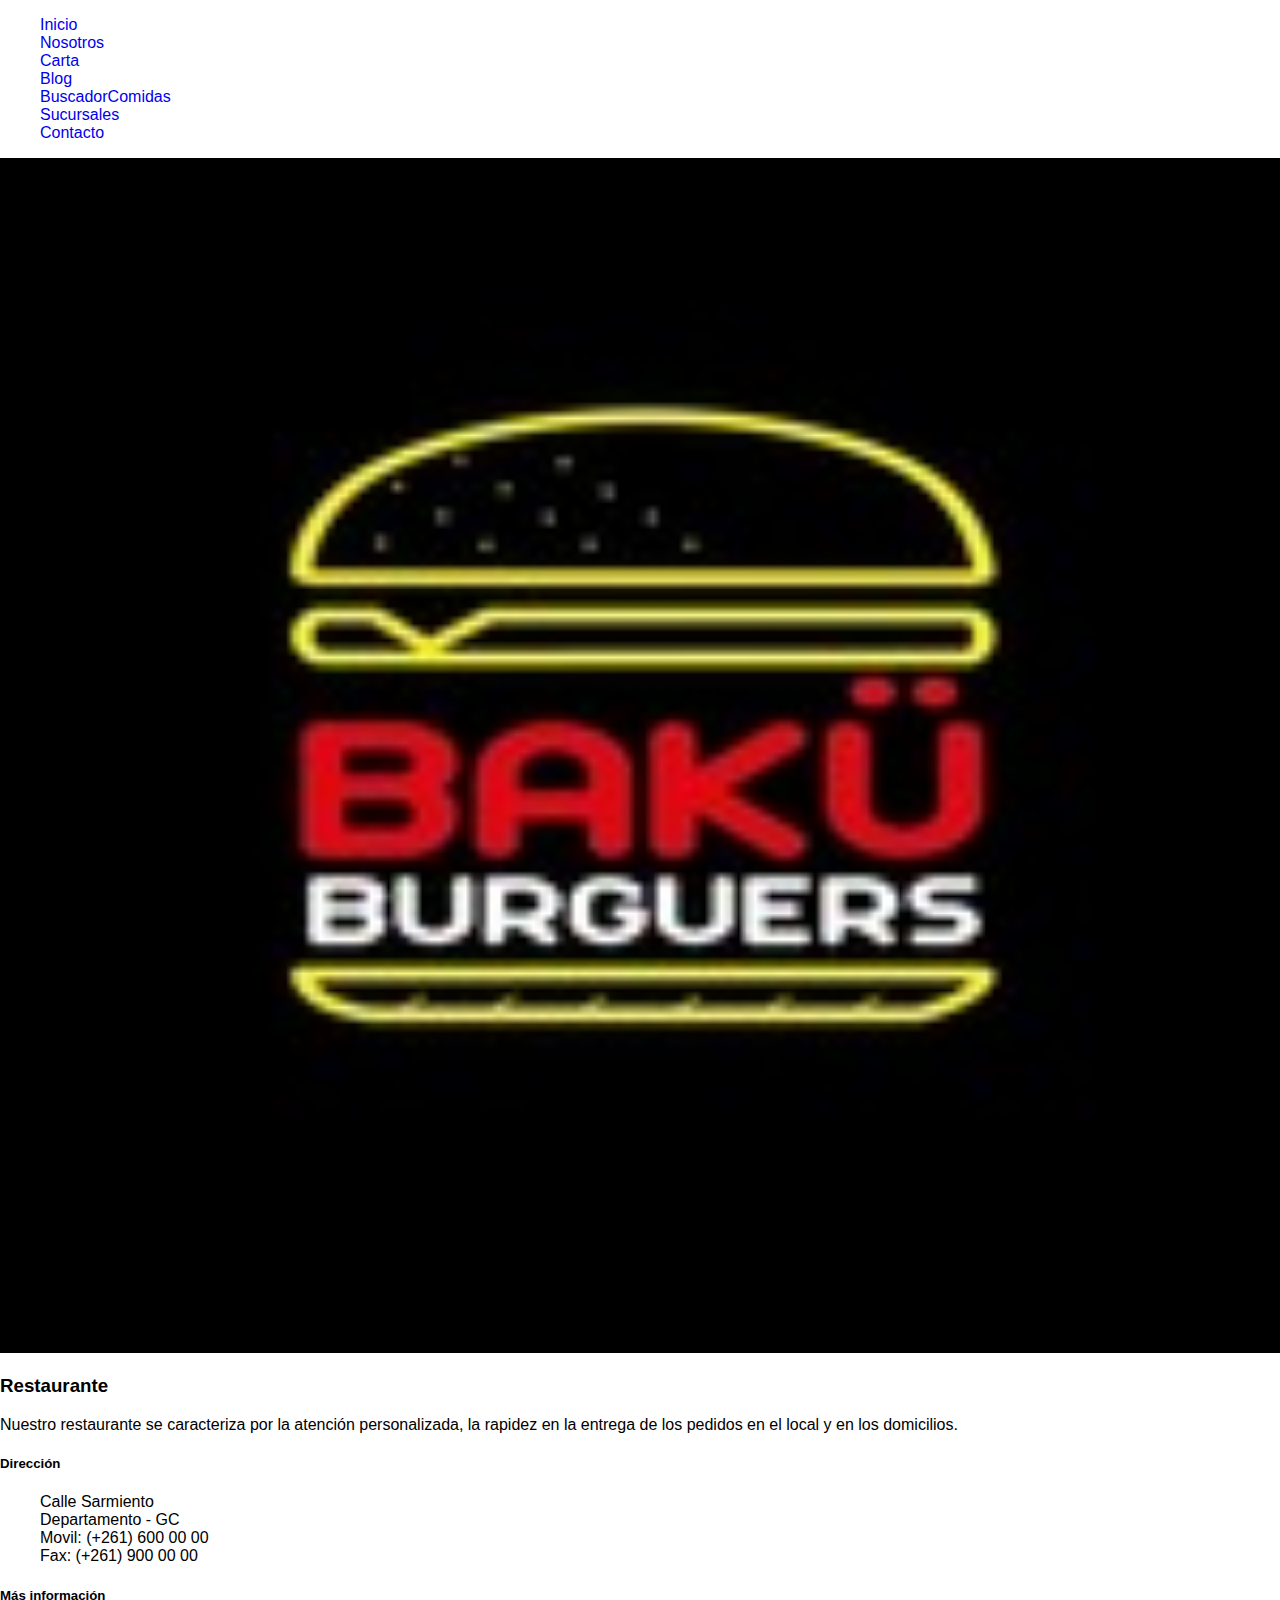
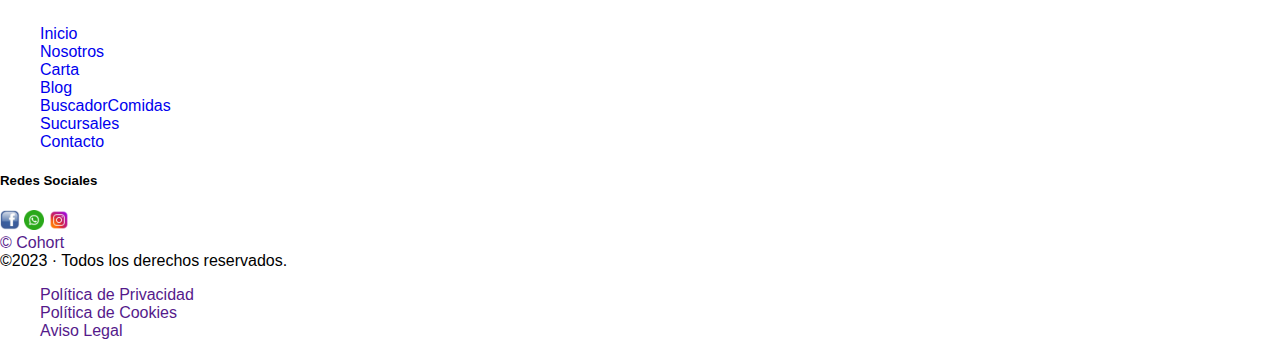
<file: sucursales.html>
<!DOCTYPE html>
<html lang="es">

<head>
    <meta charset="UTF-8">
    <meta http-equiv="X-UA-Compatible" content="IE=edge">
    <meta name="viewport" content="width=device-width, initial-scale=1.0">
    <link rel="icon" type="imagen/png" href="./img/IMG-20230328-WA0004.ico">
    <title>Sucursales</title>
    <link rel="stylesheet" href="styles.css">
    <link rel="stylesheet"
        href="https://fonts.googleapis.com/css2?family=Josefin+Sans:wght@400;700&family=Poller+One&display=swap">
</head>

<body>

    <!--Barra de nav-->
    <nav class="navbar navbar-expand-lg bg-primary fixed-top">
        <div class="container-fluid">
            <ul class="main-menu">
                <li class="menu-item"><a href="/">Inicio</a></li>
                <li class="menu-item"><a href="nosotros.html">Nosotros</a></li>
                <li class="menu-item"><a href="carta.html">Carta</a></li>
                <li class="menu-item"><a href="blog.html">Blog</a></li>
                <li class="menu-item"><a href="buscadorComidas.html">BuscadorComidas</a></li>
                <li class="menu-item"><a href="sucursales.html">Sucursales</a></li>
                <li class="menu-item"><a id="nav-main-contact" href="contacto.html">Contacto</a>
                </li>
            </ul>
        </div>
    </nav>
    <!-- FIN DE NAVEGACION-->

    <!--Banner con foto-->
    <section id="todo-sobre-mi" class="about">
        <div class="container-fluid text-center">
            <img src="/img/BAKU.jpg" alt="" width="100%" height="50%">
        </div>
    </section>

    <main>



        
    </main>

    <footer class="footer">
        <div class="wrap-footer">
            <div class="text-element-footer element-footer">
                <h3>Restaurante</h3>
                <p>Nuestro restaurante se caracteriza por la atención personalizada, la rapidez en la entrega de los
                    pedidos en el local y en los domicilios.</p>
            </div>
            <div class="text-element-footer element-footer">
                <h5>Dirección</h5>
                <ul>
                    <li>Calle Sarmiento</li>
                    <li>Departamento - GC</li>
                    <li>Movil: (+261) 600 00 00 </li>
                    <li>Fax: (+261) 900 00 00 </li>
                </ul>
            </div>
            <div class="text-element-footer element-footer">
                <h5>Más información</h5>
                <ul>
                    <li class="menu-item"><a href="/">Inicio</a></li>
                    <li class="menu-item"><a href="nosotros.html">Nosotros</a></li>
                    <li class="menu-item"><a href="carta.html">Carta</a></li>
                    <li class="menu-item"><a href="blog.html">Blog</a></li>
                    <li class="menu-item"><a href="buscadorComidas.html">BuscadorComidas</a></li>
                    <li class="menu-item"><a href="sucursales.html">Sucursales</a></li>
                    <li class="menu-item"><a id="nav-main-contact" href="contacto.html">Contacto</a>
                    </li>
                </ul>
            </div>
            <div class="rrss-element-footer element-footer">
                <h5>Redes Sociales</h5>
                <!-- Facebook -->
                <a class="btn btn-outline-light btn-floating m-1" href="https://www.facebook.com" target="_blank"
                    role="button"><i class="fab fa-facebook-f"><img src="./img/facebook.png" alt="" width="20"
                            height="20"></i></a>
                <!-- WhatApp -->
                <a class="btn btn-outline-light btn-floating m-1" href="https://www.whatsapp.com" target="_blank"
                    role="button"><i class="fab fa-whatsapp"><img src="./img/WhatApp.png" alt="" width="20"
                            height="20"></i></a>
                <!-- Instagram -->
                <a class="btn btn-outline-light btn-floating m-1" href="https://www.instagram.com" target="_blank"
                    role="button"><i class="fab fa-instagram"><img src="./img/instagram.png" alt="" width="20"
                            height="20"></i></a>
            </div>
            <!-- Section: Social media -->
            <!-- Copyright -->
            <div class="text-center p-3">
                <a class="text-white" href="">© Cohort </a>
            </div>
        </div>
        </div>
        <div class="footer-creds">
            <div class="copy-creds">
                <p-1>©2023 · Todos los derechos reservados.</p-1>
            </div>
            <div class="legal-creds">
                <ul>
                    <li><a href="">Política de Privacidad</a></li>
                    <li><a href="">Política de Cookies</a></li>
                    <li><a href="">Aviso Legal</a></li>
                </ul>
            </div>
        </div>
    </footer>
</body>
<script src="./assets/js/script.js"></script>
</html>
</file>
<file: styles.css>
/*:root {
  --main-c: #ffc300;
  --black-c: #000000;
}
*/
/** Estilos Generales **/
*{
  text-decoration: none;
  list-style: none;
  box-sizing: border-box;
}

body{
  /* box-sizing: border-box; */
  margin: 0;
  padding: 0;
  font-family: sans-serif;
}

html {
  font-family: "Josefin Sans", sans-serif;
} 

/*Barra de navegacion*/

header{
  width: 100%;
  height: 100vh;
  background-image: url(img/background2.png);
  background-size: cover;
  background-position: center;
}

.header-nav{
  position: fixed;
  width: 100%;
  display: flex;
  align-items: center;
  justify-content: space-between;
  padding: 1rem;
  background-color: rgba(1, 1, 1, 0.848) ;
}

.logo{
  height: 5rem;
}

.ul-menu{
  display: flex;
}
.li-item{
  margin: 1rem 4rem;
}

.li-item a{
  color: white;
  letter-spacing: 2px;
  font-weight: 600;
}

/*Animacion del navegador*/
 .li-item a:hover{
  border-bottom: 2px solid ;
  padding-bottom: 7px;
}
.header-nav-a :hover{
  filter:grayscale(100%);
  cursor: pointer;
}

/* Enlaces & Botones*/
/*


span {
  background-color: aqua;
}

li.menu-item {
  margin: 0.75rem;
  display: flex;
}
li.menu-item a {
  padding: 0.5rem 1rem;
  
}
li.menu-item a:hover {
  color: var(--main-c);
}

i.toggle-menu img {
  width: 27px;
  z-index: 99;
}

i.toggle-menu {
  display: none;
  background-color: #aac0b5;
  border: none;
  z-index: 9999;
}

input#check {
  display: none;
}

@media (min-width: 880px) {
  .header-wrap {
    padding: 0.5rem 5rem;
  }
}

@media (min-width: 768px) {
  a.logo-header {
    color: #fff;
  }
}

@media (max-width: 768px) {
  header.main-header {
    margin-bottom: 4rem;
  }
  .header-wrap {
    position: fixed;
    width: 100%;
    background-color: #fff;
    padding: 0;
    top: 0;
    z-index: 9999;
    height: 60px;
  }
  .wrap-logo-header {
    position: fixed;
    z-index: 999;
    top: 3%;
    left: 3%;
  }

  .logo-header,
  li.menu-item a {
    color: #222;
  }

  i.toggle-menu {
    display: flex;
  }
  
  label.checkbtn {
    position: fixed;
    right: 3%;
    top: 3%;
    z-index: 9999;
    cursor: pointer;
  }
  #check:checked ~ ul {
    display: flex;
    z-index: 9;
    flex-flow: column;
    align-items: center;
    justify-content: center;
    height: 100vh;
    top: 0;
    font-size: 2rem;
  }
}
*/
/* Hero Section HomePage *//*
.wrap-header-hero {
  background: linear-gradient(to bottom, rgba(125, 173, 205, 0.75), #a2c0dd80),
    url(img/hero-front-page-bg.jpg);
  background-size: cover;
  background-repeat: no-repeat;
  background-position: center;
}

.hero-home-page {
  height: 90vh;
  display: flex;
  align-items: center;
  justify-content: center;
}
.wrap-hero-home-page {
  color: #fff;
  text-align: center;
  width: 50%;
}

.wrap-hero-home-page {
  color: #fff;
  text-align: center;
  width: 50;
}
.wrap-hero-home-page p {
  margin-bottom: 2rem;
}

figcaption {
  background-color: blue;
}

@media (max-width: 768px) {
  .wrap-hero-home-page {
    width: 100%;
    padding: 1rem;
  }
}
*/
/* Tarjetas de Comida *//*

.wrap-title-section h2{
  text-align: center; 
  padding: 1rem 1rem;
  background-color: #445fae;
}

.section {
  max-width: 1200px;
  margin: 8rem auto;
  padding: 1rem;
}

.column-4 {
  display: grid;
  grid-template-columns: repeat(4, 1fr);
  column-gap: 1rem;
  row-gap: 1rem;
}

.tarjeta-rest {
  background-repeat: no-repeat;
  height: 200px;
  border-radius: 6px;
  padding: 1rem 0.5rem;
  display: flex;
  align-items: end;
}
.wrap-text_tarjeta-rest {
  color: #d7d7d7;
  padding: 0.5rem;
  border-radius: 6px;
  background: linear-gradient(to top, rgb(0 0 0 / 0.5), rgb(0 0 0 / 0.5));
}

.wrap-text_tarjeta-rest p {
  color: #f2f2f2;
}
.cta-wrap_tarjeta-rest {
  display: flex;
  justify-content: space-between;
}

.precio_tarjeta-rest span {
  font-size: 1.5rem;
  font-weight: bold;
}

.cta_tarjeta-rest {
  background-color: var(--main-c);
  padding: 0.25rem 1rem;
  border-radius: 4px;
}
.cta_tarjeta-rest a {
  color: #fff;
  font-weight: bold;
}

span {
  background-color: rgb(86, 129, 151);
}
@media (max-width: 1024px) {
  .column-4 {
    grid-template-columns: repeat(3, 1fr);
  }
}
@media (max-width: 768px) {
  .column-4 {
    grid-template-columns: repeat(2, 1fr);
  }
}
@media (max-width: 480px) {
  .column-4 {
    grid-template-columns: repeat(1, 1fr);
  }
}
*/
/* Menu Restaurante *//*
.column-3 {
  display: grid;
  grid-template-columns: repeat(3, 1fr);
  column-gap: 1rem;
  row-gap: 1rem;
}

.menu-restaurante {
  color: black;
  text-align: center;
  background-repeat: no-repeat;
  border-radius: 6px;
  display: flex;
  flex-flow: column;
}
hr {
  background: var(--main-c);
  height: 2px;
  width: 30px;
  border: none;
}
.precio-menu {
  font-weight: bold;
}
.precio-menu span {
  font-size: 2rem;
}

@media (max-width: 880px) {
  .column-3 {
    grid-template-columns: repeat(2, 1fr);
  }
}
@media (max-width: 640px) {
  .column-3 {
    grid-template-columns: repeat(1, 1fr);
  }
}*/

/** Cartas Restaurante **//*

.wrap {
  max-width: 1200px;
  margin: 0 auto;
}

.column-2.carta {
  display: grid;
  grid-template-columns: repeat(2, 1fr);
  column-gap: 1rem;
  row-gap: 1rem;
}

.plato-carta {
  display: flex;
  align-items: center;
  border: 1px solid #e5e5e5;
  border-radius: 6px;
  background-color: grey;
}

.img-plato-carta {
  display: flex;
  flex-basis: 25%;
  justify-content: center;
}

.img-plato-carta img {
  max-width: 100px;
  max-height: 75px;
}

.title-plato-carta {
  border: 1px solid #e5e5e5;
  border-bottom: none;
  border-top: none;
  flex-basis: 60%;
  padding: 0 1rem;
}

.precio-plato-carta {
  display: flex;
  flex-basis: 15%;
  justify-content: center;
  font-weight: bold;
}

@media (max-width: 680px) {
  .column-2.carta {
    grid-template-columns: repeat(1, 1fr);
  }
}
*/
/* Galería de Imágenes *//*

.imagen-galeria,
.imagen-galeria img {
  max-width: 275px;
  border-radius: 4px;
}

@media (max-width: 880px) {
  .galeria-platos {
    display: flex;
    flex-flow: wrap;
    justify-content: center;
  }
}
*/
/* Pagina de Contacto*//*

.hero-page {
  background: linear-gradient(to bottom, rgb(0 0 0 / 0.5), rgb(0 0 0 / 0.5 )), url(https://img.freepik.com/free-photo/restaurant-interior_1127-3394.jpg) 
    center;
  background-size: cover;
  height: 300px;
  margin-top: 80px;
  display: flex;
  justify-content: center;
  align-items: center;
}

.wrap-hero-page{
  color: #fff;
}
*/
/* Tarjetas de Blog *//*
article.card {
  max-width: 350px;
  background-color: #f8f8f8;
  margin: 1rem;
  box-shadow: 0px 0px 12px #d7d7d7;
}
.header-card {
  display: flex;
}
.header-card img {
  border-radius: 8px 8px 0 0;
  max-height: 200px;
  height: 200px;
  width: 100%;
}

.categoria-card {
  margin-top: 1rem;
}

.categoria-card span {
  background: var(--main-c);
  border-radius: 4px;
  padding: 0.2rem 0.5rem;
  color: #fff;
}

.card footer {
  display: flex;
  flex-flow: column;
  padding: 0 1rem;
}

.perfil-card {
  display: flex;
  align-items: center;
}

.img-perfil-card {
  display: flex;
}

.img-perfil-card img {
  width: 50px;
  border-radius: 50%;
  margin: 1rem 1rem 1rem 0;
}
.text-perfil-card {
  display: flex;
  flex-flow: column;
}
.text-perfil-card span:nth-child(2) {
  color: #cfcfcf;
}
.card-wrap {
  display: flex;
  flex-flow: wrap;
}

@media (max-width: 768px) {
  .card-wrap {
    justify-content: center;
  }
}
*/
/* Footer de la página *//*

footer {
  color: var(--black-c);
}

.footer{
  background-color: rgb(87, 111, 184);
}

footer ul {
  padding: 0;
}

.wrap-footer {
  display: grid;
  grid-template-columns: 30% 15% 15% 20%;
  column-gap: 5%;
  padding: 1rem;
  margin: 2rem auto;
  max-width: 1200px;
}

element-footer h5 {
  margin: 1rem 0;
}

.text-element-footer {
  line-height: 2;
}

.text-element-footer li a {
  color: var(--main-c);
}

.rrss-element-footer ul {
  display: flex;
  flex-wrap: wrap;
}

.rrss-element-footer img {
  width: 45px;
}
.rrss-element-footer li {
  margin-right: 1rem;
}

.footer-creds {
  display: flex;
  justify-content: space-between;
  padding: 0 1rem;
  color: #576171;
  font-size: 0.9rem;
  max-width: 1200px;
  margin: 0 auto;
}

.legal-creds ul {
  display: flex;
}

.legal-creds ul li {
  padding-right: 1rem;
}

.legal-creds ul li a {
  color: #fff;
}

@media (max-width: 768px) {
  .wrap-footer {
    grid-template-columns: repeat(2, 1fr);
  }
}

@media (max-width: 480px) {
  .wrap-footer {
    grid-template-columns: repeat(1, 1fr);
  }
}

@media (max-width: 320px) {
  .footer-creds {
    flex-flow: column;
  }
}

p-1 {
  background-color: #fff;
}
/********
REDES SOCIALES
*/
/*
body {
  background-color: #445fae;
}

.footer-creds {
  padding: 1rem;
}

/******
FORMULARIO
********//*
.ginput_container{
  margin: .5rem;
}
.elementor-heading-title{
  background-color: gold;
}
  */
</file>
<file: nosotros.css>
section{
    padding: 7rem 0;
    margin: 0 auto;
    display: block;
}

section div{
    max-width: 80rem;
    margin: 0 auto;
    padding: 0 2rem;
}

h2{
    font-size: 2.5rem;
    text-align: center;
}

section p{
    /* display: block; */
    color: #000;
    /* text-align: center; */
    /* text-align: justify; */
    line-height: 1.5;
    /* margin-bottom: 30px; */
    font-size: 20px;
}
</file>
